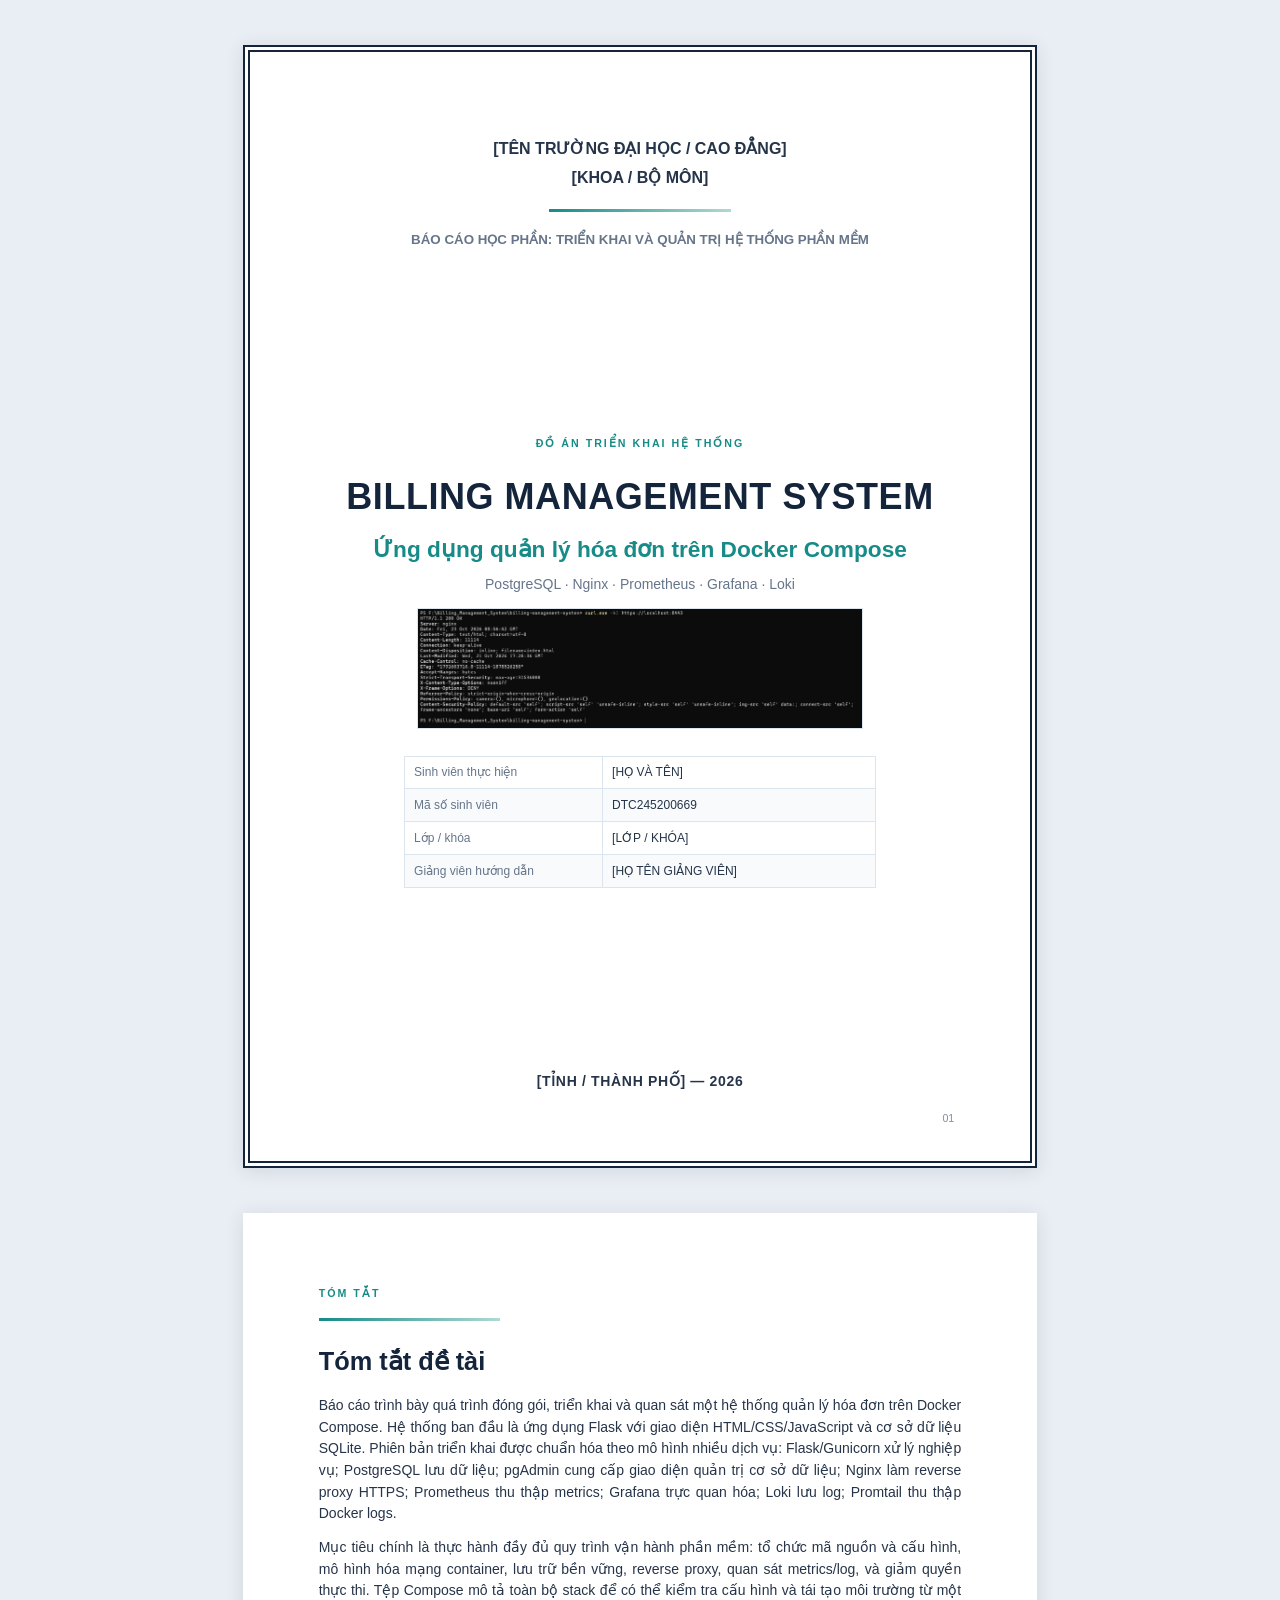
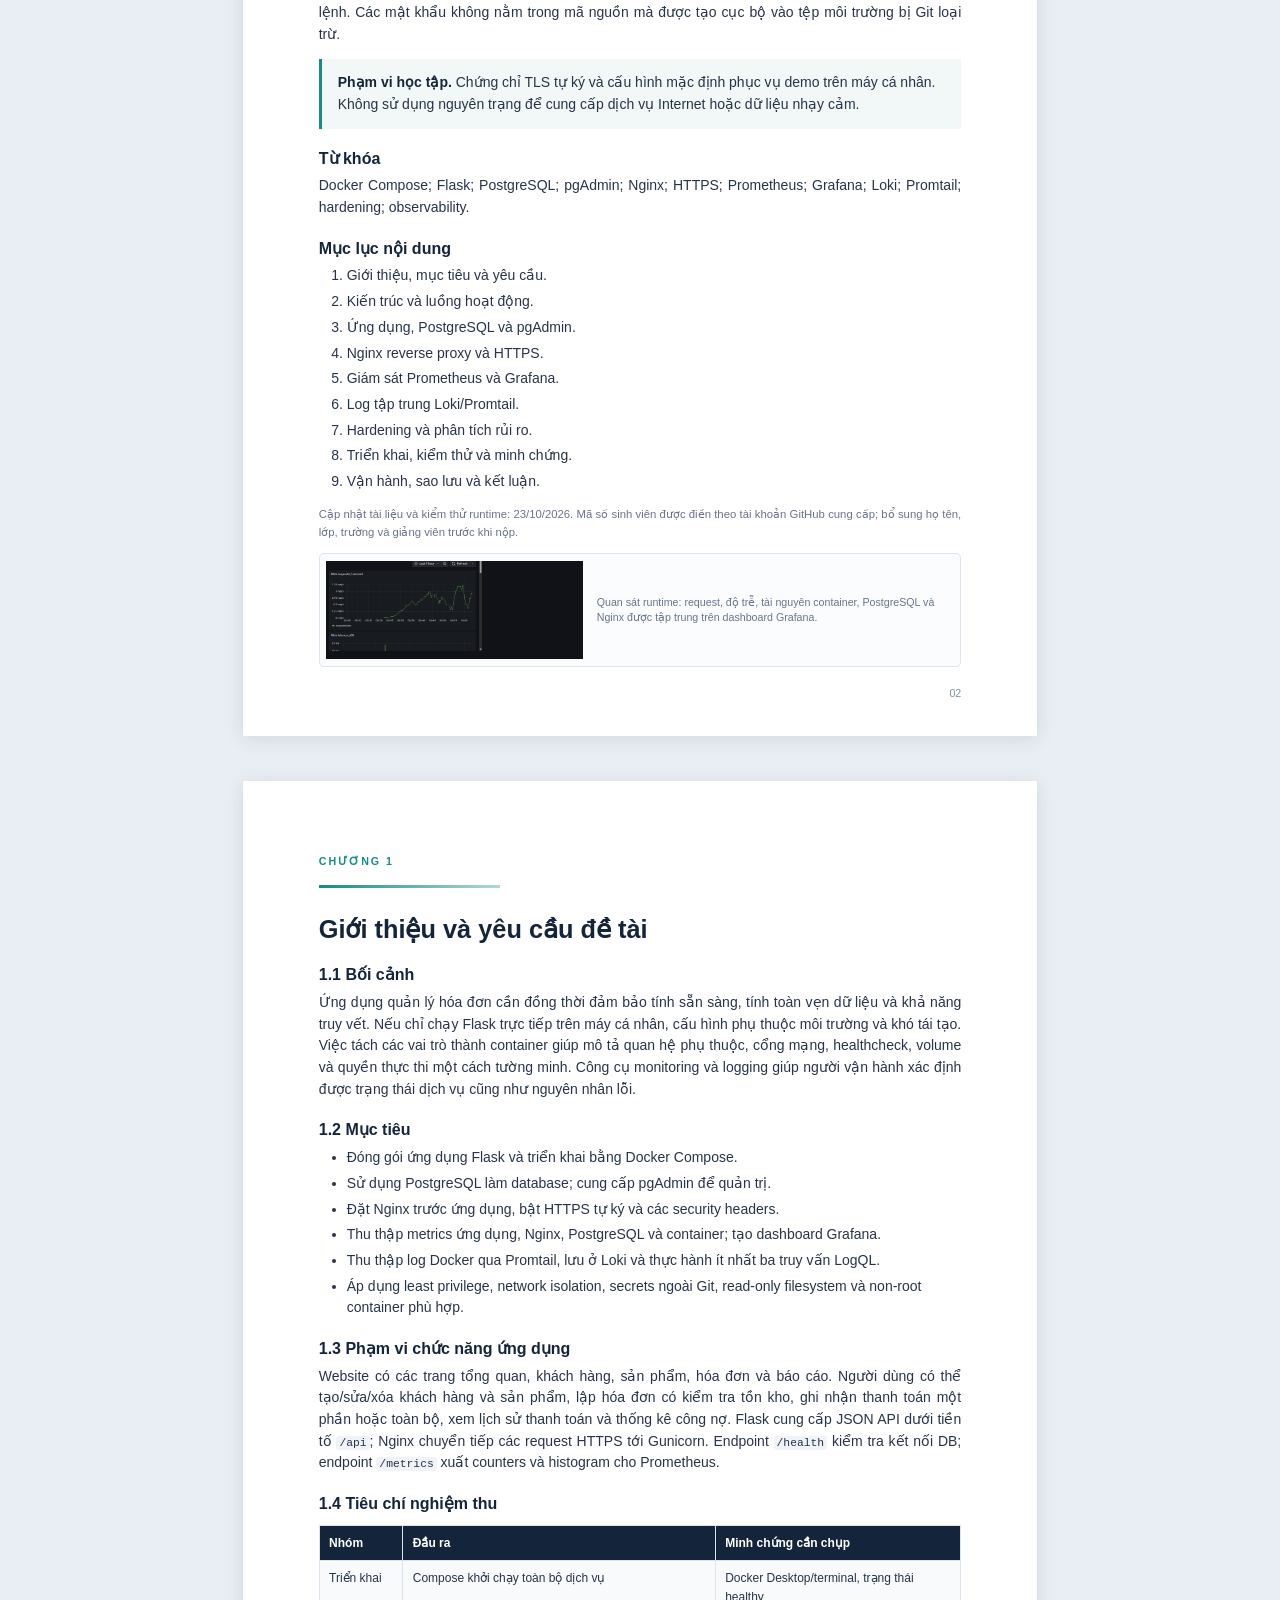
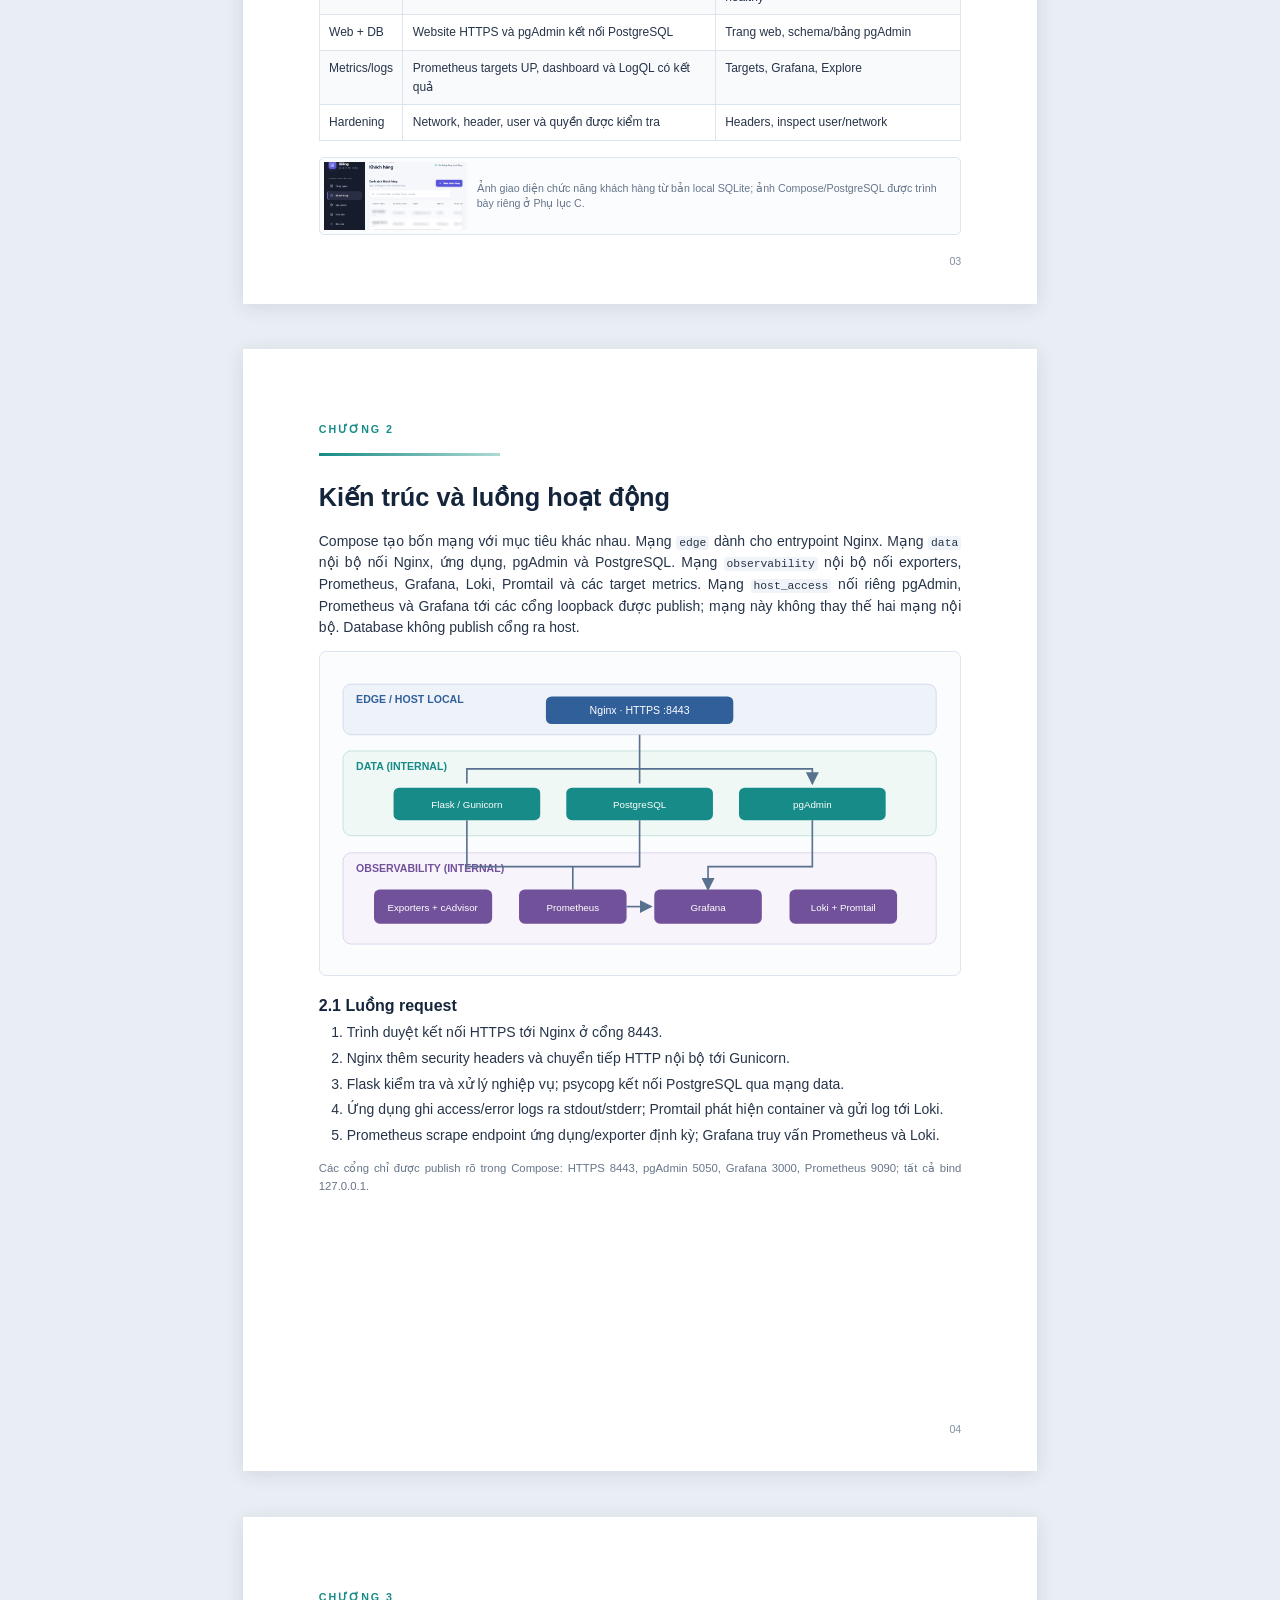
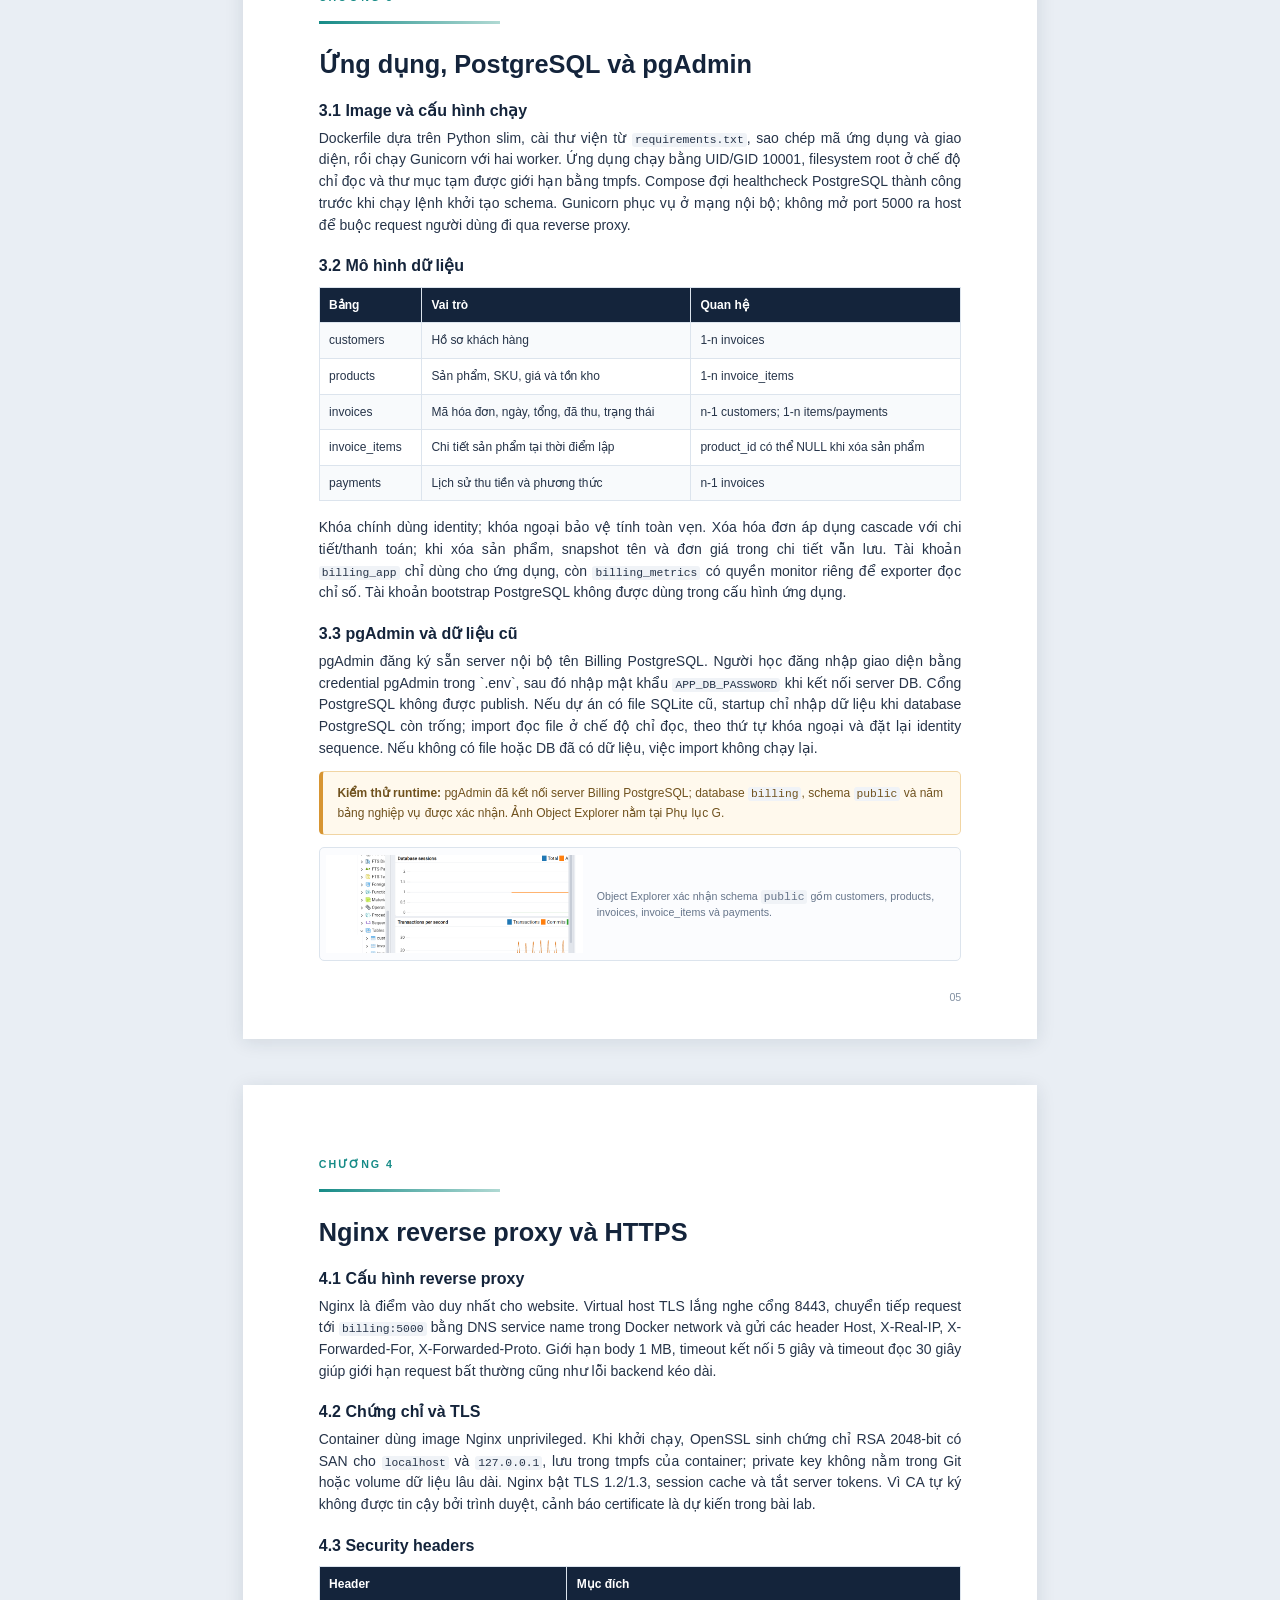
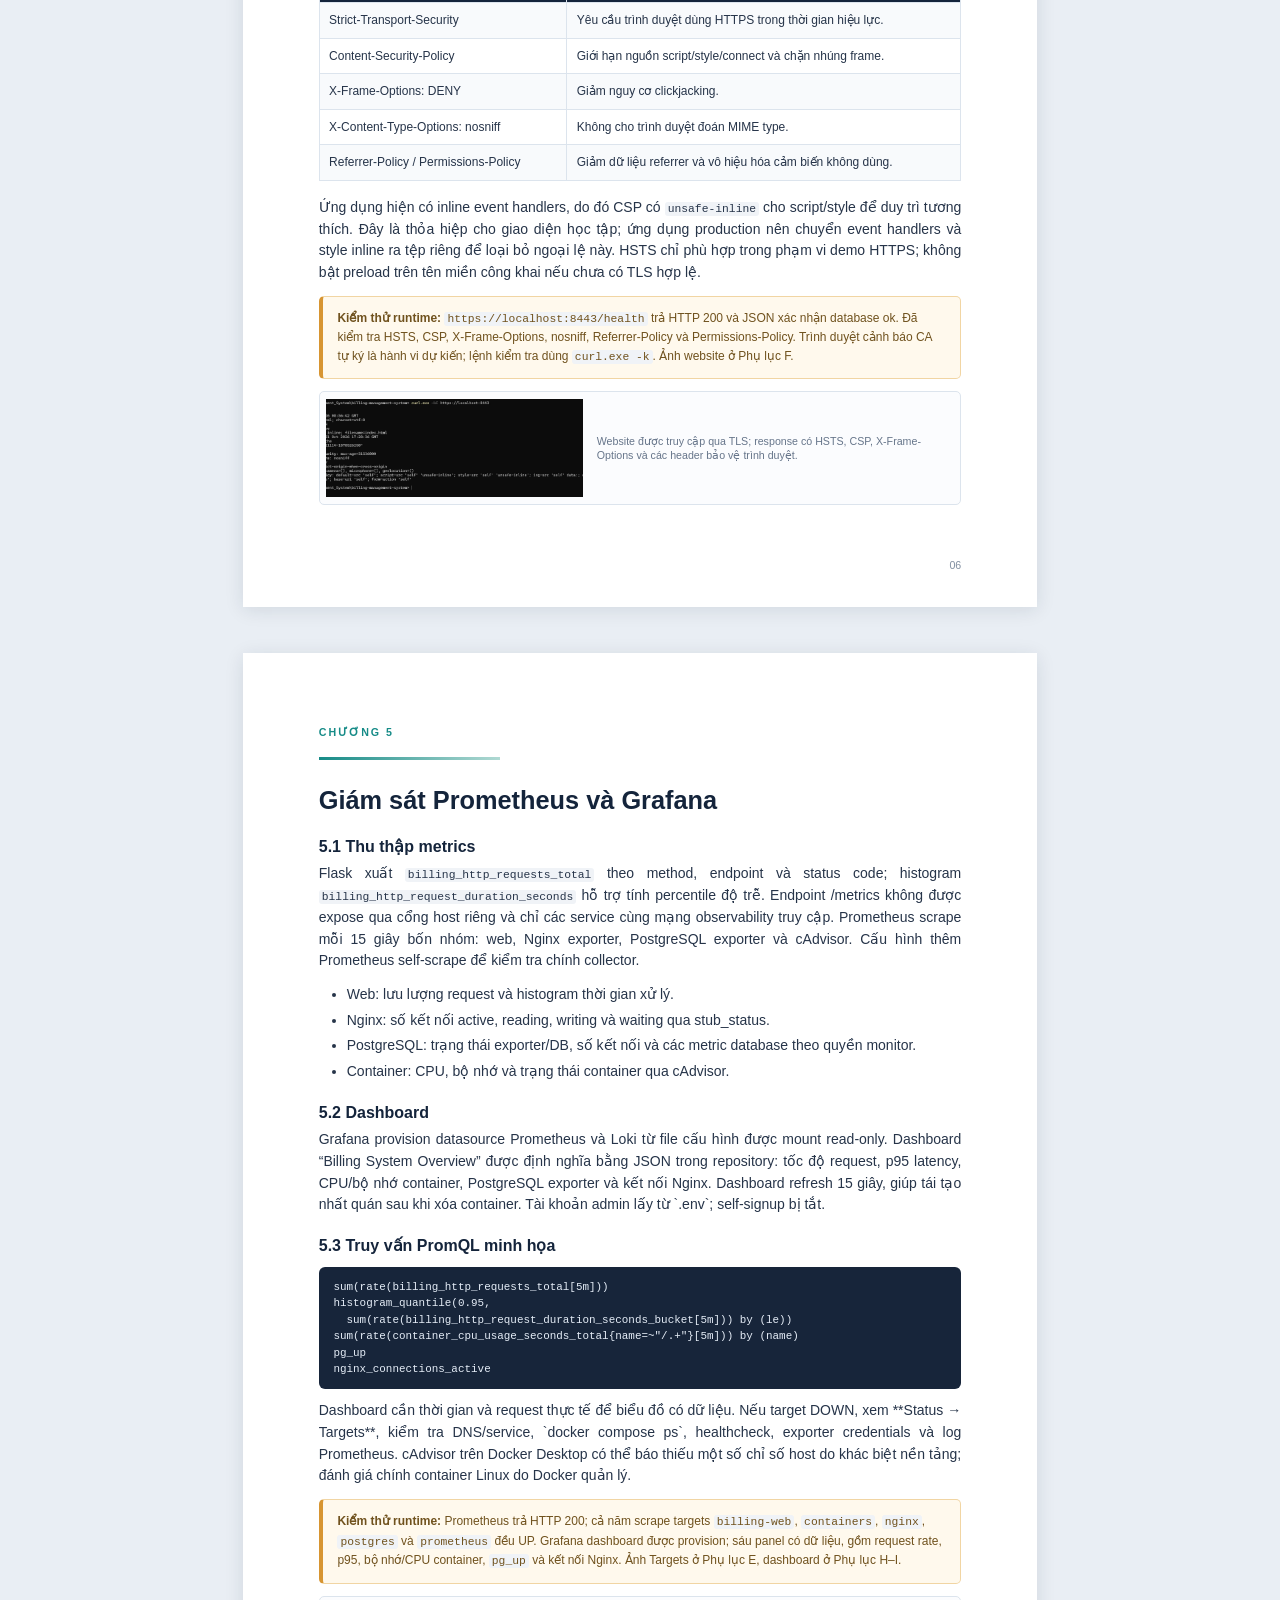
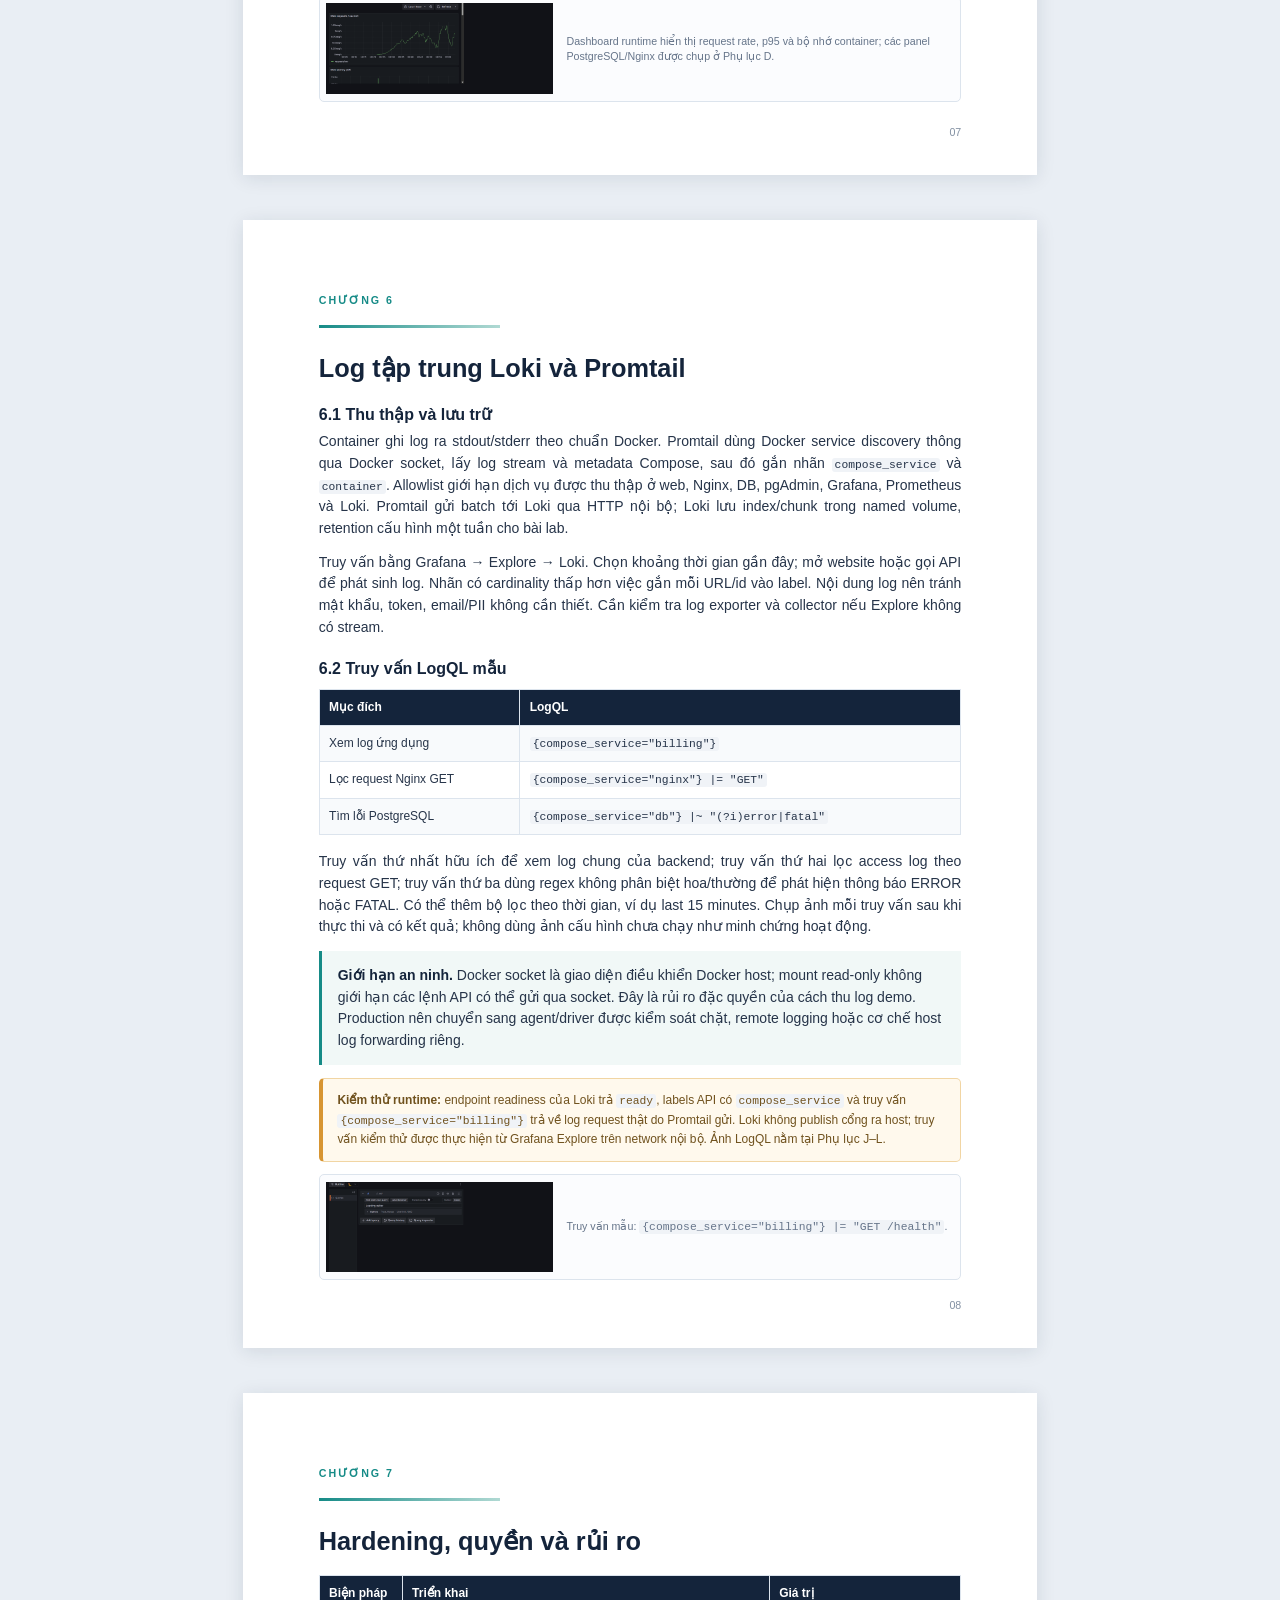
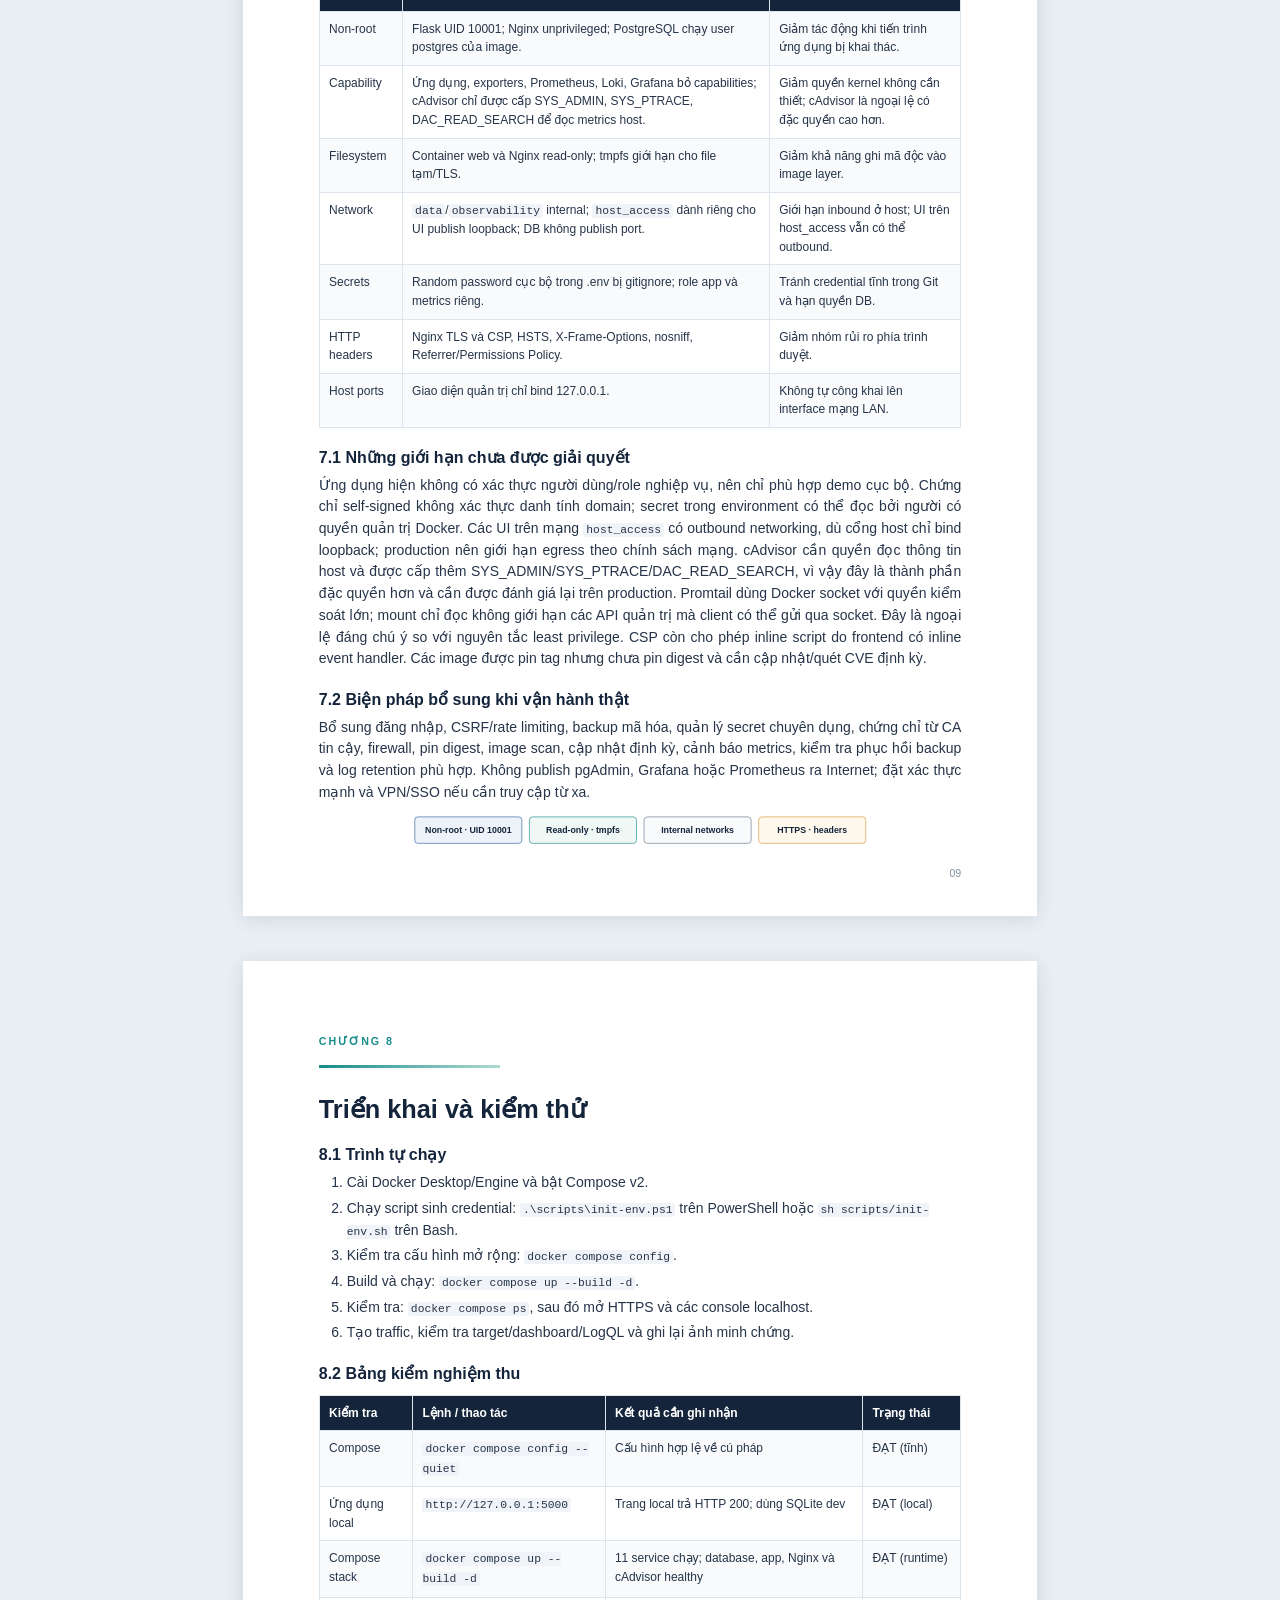
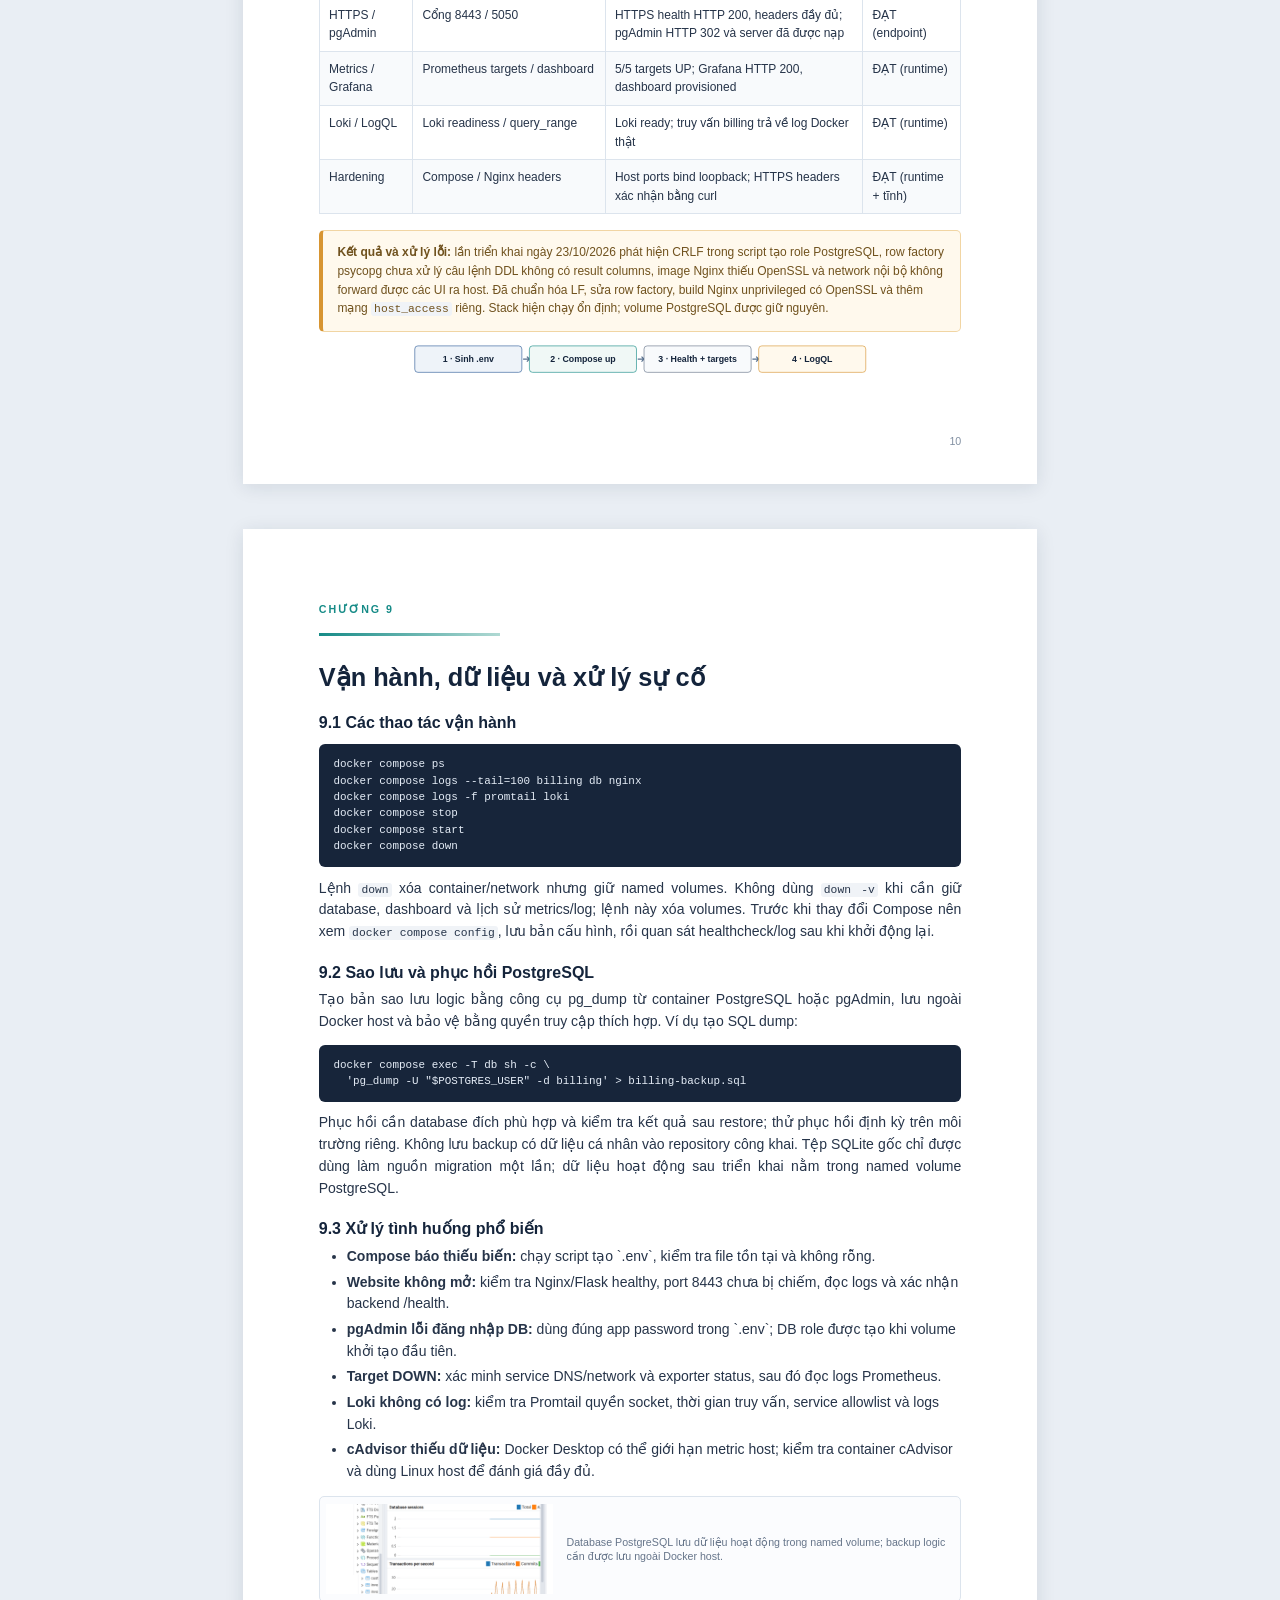
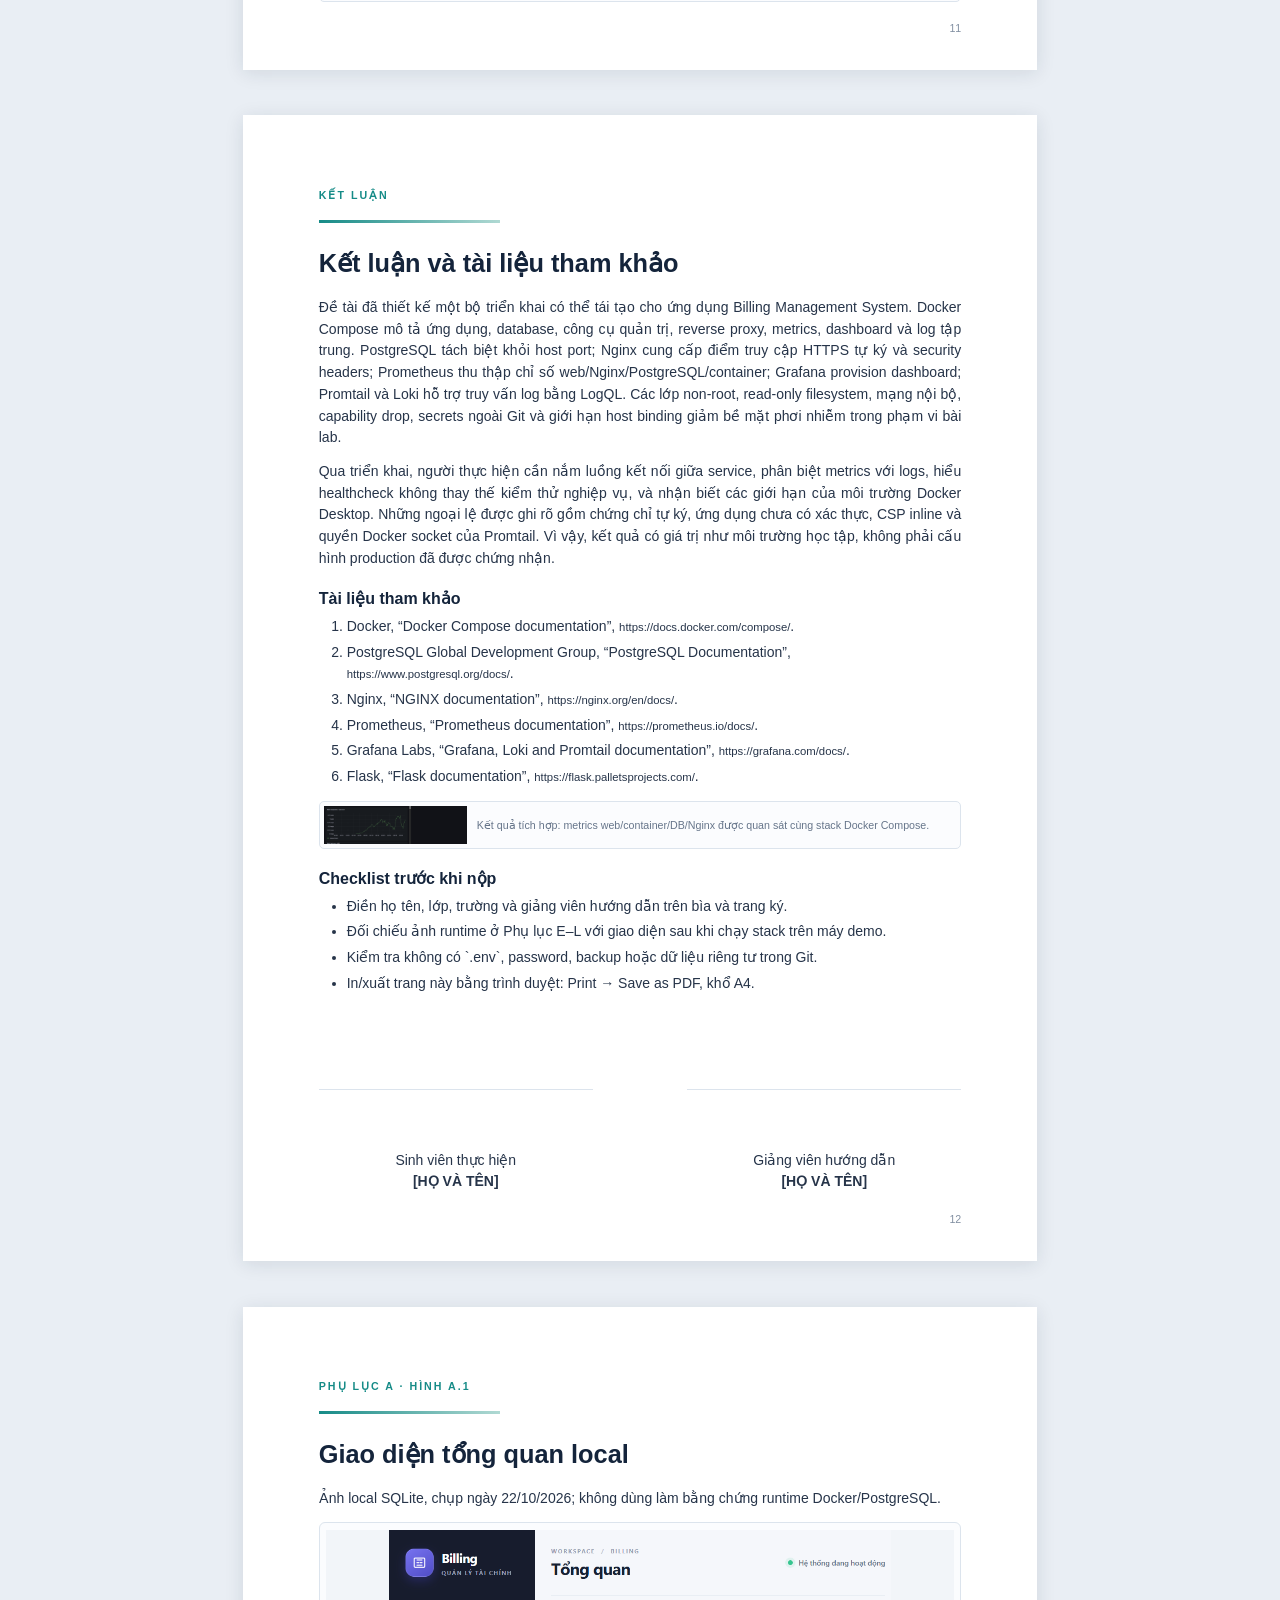
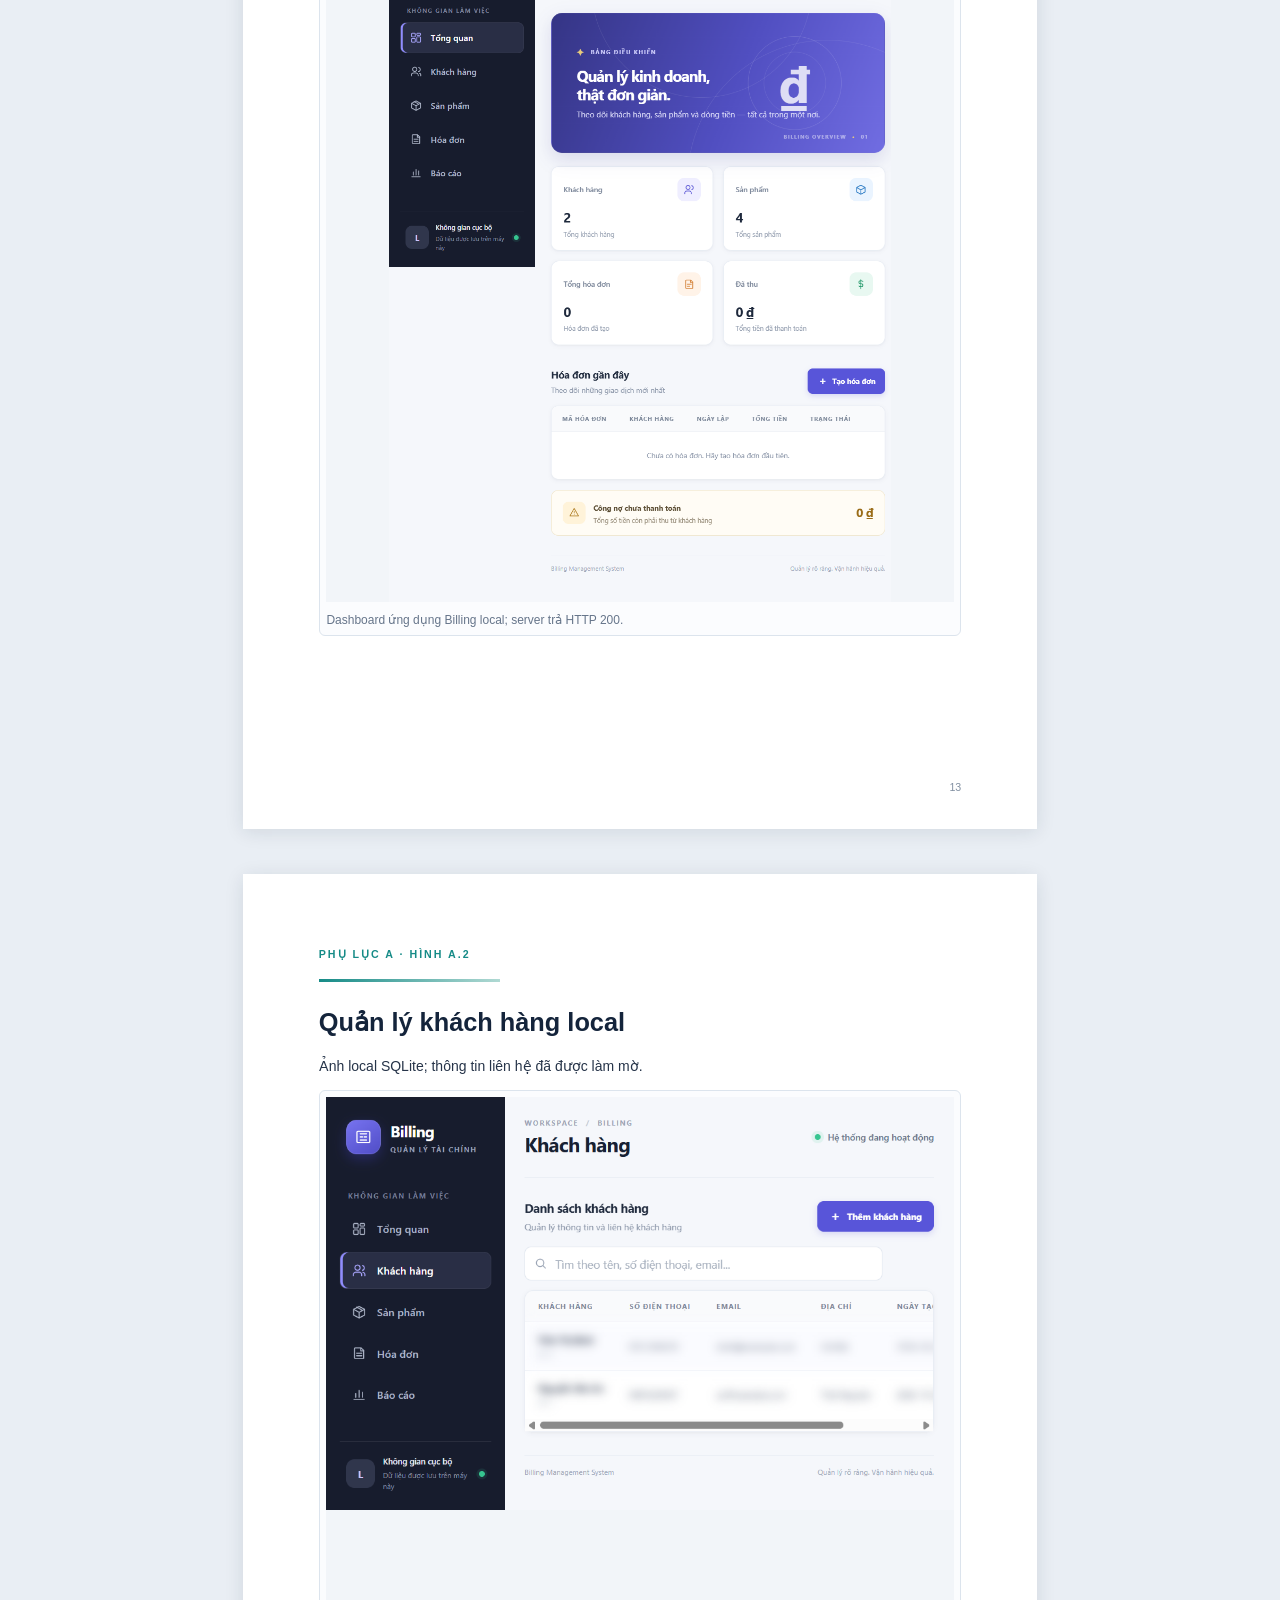
<file: BAO-CAO.html>
<!doctype html>
<html lang="vi">
<head>
  <meta charset="utf-8">
  <meta name="viewport" content="width=device-width, initial-scale=1">
  <title>Báo cáo triển khai Billing Management System</title>
  <style>
    :root{--navy:#14243b;--blue:#315f9a;--teal:#168b87;--ink:#263449;--muted:#66758a;--line:#dce4ed;--paper:#fff;--bg:#e9eef4}
    *{box-sizing:border-box}
    body{margin:0;background:var(--bg);color:var(--ink);font:10.5pt/1.55 "Segoe UI",Arial,sans-serif}
    .sheet{position:relative;width:210mm;min-height:297mm;margin:12mm auto;padding:19mm 20mm 18mm;background:var(--paper);box-shadow:0 3px 18px #15263b1c;break-after:page;page-break-after:always}
    .sheet:last-child{break-after:auto;page-break-after:auto}
    h1,h2,h3{color:var(--navy);line-height:1.25}
    h1{font-size:25pt;margin:0 0 12pt}
    h2{font-size:19pt;margin:0 0 13pt}
    h3{font-size:12pt;margin:15pt 0 5pt}
    p{margin:0 0 9pt;text-align:justify}
    ul,ol{margin:5pt 0 10pt;padding-left:21pt}
    li{margin:3pt 0}
    .eyebrow{color:var(--teal);font-size:8pt;font-weight:700;letter-spacing:1.5pt;text-transform:uppercase}
    .rule{width:48mm;height:3px;margin:12pt 0 19pt;background:linear-gradient(90deg,var(--teal),#b0d9d3)}
    .muted{color:var(--muted)}
    .small{font-size:8.5pt}
    .cover{display:flex;flex-direction:column;justify-content:space-between;text-align:center;border:7px double var(--navy)}
    .cover-top{margin-top:3mm;font-size:12pt;font-weight:700;line-height:1.8;text-transform:uppercase}
    .cover-title{margin:auto 0}
    .cover-title .eyebrow{margin-bottom:17pt}
    .cover-title h1{font-size:27pt;letter-spacing:.4pt;text-transform:uppercase}
    .cover-title h2{margin:8pt auto;color:var(--teal);font-size:17pt;font-weight:600}
    .cover-table{width:100%;max-width:125mm;margin:20pt auto 0;text-align:left;border-collapse:collapse}
    .cover-table td{padding:5pt 7pt;border-bottom:1px solid var(--line)}
    .cover-table td:first-child{width:42%;color:var(--muted)}
    .cover-footer{font-weight:650;letter-spacing:.5pt}
    .callout{margin:10pt 0;padding:10pt 12pt;border-left:3px solid var(--teal);background:#f1f8f7}
    .callout strong{color:var(--navy)}
    .grid{display:grid;grid-template-columns:1fr 1fr;gap:9pt}
    .card{padding:10pt 11pt;border:1px solid var(--line);border-radius:7px;background:#fbfcfe}
    .card h3{margin:0 0 5pt}
    .card p{margin:0;text-align:left;font-size:9.5pt}
    table{width:100%;border-collapse:collapse;margin:8pt 0 12pt;font-size:9pt}
    th{background:var(--navy);color:#fff;text-align:left;font-weight:650}
    th,td{padding:6pt 7pt;border:1px solid var(--line);vertical-align:top}
    tr:nth-child(even) td{background:#f8fafc}
    code,pre{font-family:Consolas,"Courier New",monospace}
    code{padding:1px 3px;border-radius:3px;background:#f0f3f7;font-size:8.5pt}
    pre{overflow-wrap:anywhere;white-space:pre-wrap;padding:9pt 11pt;border-radius:6px;background:#17253a;color:#e5edf7;font-size:8.2pt;line-height:1.5}
    .diagram{padding:8pt;border:1px solid var(--line);border-radius:7px;background:#fbfcfe}
    .diagram svg{display:block;width:100%;height:auto}
    .placeholder{display:grid;min-height:48mm;place-items:center;margin:7pt 0;padding:12pt;border:1.5px dashed #91a2b8;border-radius:7px;background:#f8fafc;color:#6e7d91;text-align:center}
    .placeholder strong{display:block;margin-bottom:4pt;color:var(--navy)}
    .runtime-note{margin:9pt 0;padding:9pt 11pt;border:1px solid #f1d5a3;border-left:4px solid #d79532;border-radius:5px;background:#fff9ed;color:#70521e;font-size:9pt}
    .evidence-grid{display:grid;grid-template-columns:1fr 1fr;gap:10pt}
    .evidence-figure{min-width:0;margin:0;padding:6pt;border:1px solid var(--line);border-radius:6px;background:#fbfcfe}
    .evidence-figure img{display:block;width:100%;height:62mm;object-fit:contain;background:#f2f5f9}
    .evidence-figure figcaption{margin-top:5pt;color:var(--muted);font-size:8pt;line-height:1.35}
    .evidence-large{display:block;margin:7pt 0 0;padding:5pt;border:1px solid var(--line);border-radius:6px;background:#fbfcfe}
    .evidence-large img{display:block;width:100%;height:178mm;object-fit:contain;object-position:center top;background:#f2f5f9}
    .evidence-large figcaption{margin-top:7pt;color:var(--muted);font-size:9pt;line-height:1.4}
    .evidence-output{margin:6pt 0 0;padding:7pt 9pt;border-radius:4px;background:#17253a;color:#e5edf7;font:8.5pt/1.45 Consolas,"Courier New",monospace;overflow-wrap:anywhere}
    .page-illustration{display:grid;grid-template-columns:68mm 1fr;align-items:center;gap:10pt;margin:7pt 0 0;padding:5pt;border:1px solid var(--line);border-radius:5px;background:#fbfcfe}
    .page-illustration img{display:block;width:100%;height:26mm;object-fit:cover;object-position:center 24%;background:#f2f5f9}
    .page-illustration figcaption{color:var(--muted);font-size:8pt;line-height:1.35}
    .page-illustration.compact{grid-template-columns:38mm 1fr;gap:7pt;margin-top:5pt;padding:3pt}
    .page-illustration.compact img{height:18mm}
    .page-illustration.small img{height:10mm}
    .page-illustration.short{grid-template-columns:60mm 1fr}
    .page-illustration.short img{height:24mm}
    .page-illustration.micro{display:block;margin:6pt 0 0;padding:0;border:0;background:none}
    .page-illustration.micro svg{display:block;width:100%;height:8mm}
    .cover-visual{width:118mm;margin:8pt auto 0}
    .cover-visual img{display:block;width:100%;height:32mm;object-fit:cover;object-position:center 20%;border:1px solid var(--line);background:#f2f5f9}
    .runtime-shot img{height:200mm}
    .query-evidence-list{display:grid;grid-template-columns:1fr;gap:8pt;margin-top:8pt}
    .query-evidence-list img{height:72mm}
    .two-shot{display:grid;grid-template-columns:1fr 1fr;gap:9pt}
    .two-shot .placeholder{min-height:42mm}
    .page-no{position:absolute;right:20mm;bottom:9mm;color:#8290a2;font-size:8pt}
    .footnote{position:absolute;left:20mm;bottom:9mm;color:#8290a2;font-size:8pt}
    .signatures{display:grid;grid-template-columns:1fr 1fr;gap:25mm;margin-top:25mm;text-align:center}
    .signatures div{padding-top:45pt;border-top:1px solid var(--line)}
    @page{size:A4;margin:0}
    @media print{
      body{background:#fff}
      .sheet{width:210mm;height:297mm;min-height:297mm;margin:0;padding:19mm 20mm 18mm;box-shadow:none;overflow:hidden}
    }
    @media screen and (max-width:850px){
      .sheet{width:100%;min-height:0;margin:10px auto;padding:28px 24px 48px}
      .grid,.two-shot{grid-template-columns:1fr}
      .page-no,.footnote{bottom:14px}
    }
  </style>
</head>
<body>
  <section class="sheet cover">
    <div class="cover-top">
      <div>[TÊN TRƯỜNG ĐẠI HỌC / CAO ĐẲNG]</div>
      <div>[KHOA / BỘ MÔN]</div>
      <div class="rule" style="margin:12pt auto"></div>
      <div style="font-size:10pt;color:#66758a">BÁO CÁO HỌC PHẦN: TRIỂN KHAI VÀ QUẢN TRỊ HỆ THỐNG PHẦN MỀM</div>
    </div>
    <div class="cover-title">
      <div class="eyebrow">ĐỒ ÁN TRIỂN KHAI HỆ THỐNG</div>
      <h1>Billing Management System</h1>
      <h2>Ứng dụng quản lý hóa đơn trên Docker Compose</h2>
      <p class="muted" style="text-align:center">PostgreSQL · Nginx · Prometheus · Grafana · Loki</p>
      <figure class="cover-visual">
        <img src="./evidence/06-website-https.png" alt="Giao diện Billing chạy qua Nginx HTTPS">
      </figure>
      <table class="cover-table">
        <tr><td>Sinh viên thực hiện</td><td>[HỌ VÀ TÊN]</td></tr>
        <tr><td>Mã số sinh viên</td><td>DTC245200669</td></tr>
        <tr><td>Lớp / khóa</td><td>[LỚP / KHÓA]</td></tr>
        <tr><td>Giảng viên hướng dẫn</td><td>[HỌ TÊN GIẢNG VIÊN]</td></tr>
      </table>
    </div>
    <div class="cover-footer">[TỈNH / THÀNH PHỐ] — 2026</div>
    <span class="page-no">01</span>
  </section>

  <section class="sheet">
    <div class="eyebrow">Tóm tắt</div><div class="rule"></div>
    <h2>Tóm tắt đề tài</h2>
    <p>Báo cáo trình bày quá trình đóng gói, triển khai và quan sát một hệ thống quản lý hóa đơn trên Docker Compose. Hệ thống ban đầu là ứng dụng Flask với giao diện HTML/CSS/JavaScript và cơ sở dữ liệu SQLite. Phiên bản triển khai được chuẩn hóa theo mô hình nhiều dịch vụ: Flask/Gunicorn xử lý nghiệp vụ; PostgreSQL lưu dữ liệu; pgAdmin cung cấp giao diện quản trị cơ sở dữ liệu; Nginx làm reverse proxy HTTPS; Prometheus thu thập metrics; Grafana trực quan hóa; Loki lưu log; Promtail thu thập Docker logs.</p>
    <p>Mục tiêu chính là thực hành đầy đủ quy trình vận hành phần mềm: tổ chức mã nguồn và cấu hình, mô hình hóa mạng container, lưu trữ bền vững, reverse proxy, quan sát metrics/log, và giảm quyền thực thi. Tệp Compose mô tả toàn bộ stack để có thể kiểm tra cấu hình và tái tạo môi trường từ một lệnh. Các mật khẩu không nằm trong mã nguồn mà được tạo cục bộ vào tệp môi trường bị Git loại trừ.</p>
    <div class="callout"><strong>Phạm vi học tập.</strong> Chứng chỉ TLS tự ký và cấu hình mặc định phục vụ demo trên máy cá nhân. Không sử dụng nguyên trạng để cung cấp dịch vụ Internet hoặc dữ liệu nhạy cảm.</div>
    <h3>Từ khóa</h3>
    <p>Docker Compose; Flask; PostgreSQL; pgAdmin; Nginx; HTTPS; Prometheus; Grafana; Loki; Promtail; hardening; observability.</p>
    <h3>Mục lục nội dung</h3>
    <ol>
      <li>Giới thiệu, mục tiêu và yêu cầu.</li><li>Kiến trúc và luồng hoạt động.</li>
      <li>Ứng dụng, PostgreSQL và pgAdmin.</li><li>Nginx reverse proxy và HTTPS.</li>
      <li>Giám sát Prometheus và Grafana.</li><li>Log tập trung Loki/Promtail.</li>
      <li>Hardening và phân tích rủi ro.</li><li>Triển khai, kiểm thử và minh chứng.</li>
      <li>Vận hành, sao lưu và kết luận.</li>
    </ol>
    <p class="small muted">Cập nhật tài liệu và kiểm thử runtime: 23/10/2026. Mã số sinh viên được điền theo tài khoản GitHub cung cấp; bổ sung họ tên, lớp, trường và giảng viên trước khi nộp.</p>
    <figure class="page-illustration">
      <img src="./evidence/07-grafana-dashboard.png" alt="Dashboard Grafana tổng hợp metrics web và container">
      <figcaption>Quan sát runtime: request, độ trễ, tài nguyên container, PostgreSQL và Nginx được tập trung trên dashboard Grafana.</figcaption>
    </figure>
    <span class="page-no">02</span>
  </section>

  <section class="sheet">
    <div class="eyebrow">Chương 1</div><div class="rule"></div>
    <h2>Giới thiệu và yêu cầu đề tài</h2>
    <h3>1.1 Bối cảnh</h3>
    <p>Ứng dụng quản lý hóa đơn cần đồng thời đảm bảo tính sẵn sàng, tính toàn vẹn dữ liệu và khả năng truy vết. Nếu chỉ chạy Flask trực tiếp trên máy cá nhân, cấu hình phụ thuộc môi trường và khó tái tạo. Việc tách các vai trò thành container giúp mô tả quan hệ phụ thuộc, cổng mạng, healthcheck, volume và quyền thực thi một cách tường minh. Công cụ monitoring và logging giúp người vận hành xác định được trạng thái dịch vụ cũng như nguyên nhân lỗi.</p>
    <h3>1.2 Mục tiêu</h3>
    <ul>
      <li>Đóng gói ứng dụng Flask và triển khai bằng Docker Compose.</li>
      <li>Sử dụng PostgreSQL làm database; cung cấp pgAdmin để quản trị.</li>
      <li>Đặt Nginx trước ứng dụng, bật HTTPS tự ký và các security headers.</li>
      <li>Thu thập metrics ứng dụng, Nginx, PostgreSQL và container; tạo dashboard Grafana.</li>
      <li>Thu thập log Docker qua Promtail, lưu ở Loki và thực hành ít nhất ba truy vấn LogQL.</li>
      <li>Áp dụng least privilege, network isolation, secrets ngoài Git, read-only filesystem và non-root container phù hợp.</li>
    </ul>
    <h3>1.3 Phạm vi chức năng ứng dụng</h3>
    <p>Website có các trang tổng quan, khách hàng, sản phẩm, hóa đơn và báo cáo. Người dùng có thể tạo/sửa/xóa khách hàng và sản phẩm, lập hóa đơn có kiểm tra tồn kho, ghi nhận thanh toán một phần hoặc toàn bộ, xem lịch sử thanh toán và thống kê công nợ. Flask cung cấp JSON API dưới tiền tố <code>/api</code>; Nginx chuyển tiếp các request HTTPS tới Gunicorn. Endpoint <code>/health</code> kiểm tra kết nối DB; endpoint <code>/metrics</code> xuất counters và histogram cho Prometheus.</p>
    <h3>1.4 Tiêu chí nghiệm thu</h3>
    <table><tr><th>Nhóm</th><th>Đầu ra</th><th>Minh chứng cần chụp</th></tr>
      <tr><td>Triển khai</td><td>Compose khởi chạy toàn bộ dịch vụ</td><td>Docker Desktop/terminal, trạng thái healthy</td></tr>
      <tr><td>Web + DB</td><td>Website HTTPS và pgAdmin kết nối PostgreSQL</td><td>Trang web, schema/bảng pgAdmin</td></tr>
      <tr><td>Metrics/logs</td><td>Prometheus targets UP, dashboard và LogQL có kết quả</td><td>Targets, Grafana, Explore</td></tr>
      <tr><td>Hardening</td><td>Network, header, user và quyền được kiểm tra</td><td>Headers, inspect user/network</td></tr>
    </table>
    <figure class="page-illustration compact">
      <img src="./evidence/02-customers-local.png" alt="Giao diện quản lý khách hàng trong ứng dụng Billing">
      <figcaption>Ảnh giao diện chức năng khách hàng từ bản local SQLite; ảnh Compose/PostgreSQL được trình bày riêng ở Phụ lục C.</figcaption>
    </figure>
    <span class="page-no">03</span>
  </section>

  <section class="sheet">
    <div class="eyebrow">Chương 2</div><div class="rule"></div>
    <h2>Kiến trúc và luồng hoạt động</h2>
    <p>Compose tạo bốn mạng với mục tiêu khác nhau. Mạng <code>edge</code> dành cho entrypoint Nginx. Mạng <code>data</code> nội bộ nối Nginx, ứng dụng, pgAdmin và PostgreSQL. Mạng <code>observability</code> nội bộ nối exporters, Prometheus, Grafana, Loki, Promtail và các target metrics. Mạng <code>host_access</code> nối riêng pgAdmin, Prometheus và Grafana tới các cổng loopback được publish; mạng này không thay thế hai mạng nội bộ. Database không publish cổng ra host.</p>
    <div class="diagram">
      <svg viewBox="0 0 760 370" role="img" aria-label="Sơ đồ kiến trúc các container Billing">
        <defs><marker id="arrow" markerWidth="8" markerHeight="8" refX="7" refY="4" orient="auto"><path d="M0 0 8 4 0 8Z" fill="#58718f"/></marker></defs>
        <rect x="16" y="26" width="728" height="62" rx="10" fill="#eef3f9" stroke="#cbd7e5"/><text x="32" y="49" font-size="13" font-weight="700" fill="#315f9a">EDGE / HOST LOCAL</text>
        <rect x="265" y="41" width="230" height="34" rx="7" fill="#315f9a"/><text x="380" y="63" text-anchor="middle" font-size="13" fill="white">Nginx · HTTPS :8443</text>
        <rect x="16" y="108" width="728" height="104" rx="10" fill="#f0f8f6" stroke="#b9ded7"/><text x="32" y="131" font-size="13" font-weight="700" fill="#168b87">DATA (INTERNAL)</text>
        <rect x="78" y="153" width="180" height="40" rx="7" fill="#168b87"/><text x="168" y="178" text-anchor="middle" font-size="12" fill="white">Flask / Gunicorn</text>
        <rect x="290" y="153" width="180" height="40" rx="7" fill="#168b87"/><text x="380" y="178" text-anchor="middle" font-size="12" fill="white">PostgreSQL</text>
        <rect x="502" y="153" width="180" height="40" rx="7" fill="#168b87"/><text x="592" y="178" text-anchor="middle" font-size="12" fill="white">pgAdmin</text>
        <rect x="16" y="233" width="728" height="112" rx="10" fill="#f7f4fb" stroke="#d9cde8"/><text x="32" y="256" font-size="13" font-weight="700" fill="#72519b">OBSERVABILITY (INTERNAL)</text>
        <rect x="54" y="278" width="145" height="42" rx="7" fill="#72519b"/><text x="126" y="304" text-anchor="middle" font-size="12" fill="white">Exporters + cAdvisor</text>
        <rect x="232" y="278" width="132" height="42" rx="7" fill="#72519b"/><text x="298" y="304" text-anchor="middle" font-size="12" fill="white">Prometheus</text>
        <rect x="398" y="278" width="132" height="42" rx="7" fill="#72519b"/><text x="464" y="304" text-anchor="middle" font-size="12" fill="white">Grafana</text>
        <rect x="564" y="278" width="132" height="42" rx="7" fill="#72519b"/><text x="630" y="304" text-anchor="middle" font-size="12" fill="white">Loki + Promtail</text>
        <path d="M380 88v42H168v18M380 130v18M380 130h212v18" fill="none" stroke="#58718f" stroke-width="2" marker-end="url(#arrow)"/>
        <path d="M168 193v57h130v28M380 193v57h-82M592 193v57h-128v28" fill="none" stroke="#58718f" stroke-width="2" marker-end="url(#arrow)"/>
        <path d="M364 299h30" fill="none" stroke="#58718f" stroke-width="2" marker-end="url(#arrow)"/>
      </svg>
    </div>
    <h3>2.1 Luồng request</h3>
    <ol>
      <li>Trình duyệt kết nối HTTPS tới Nginx ở cổng 8443.</li>
      <li>Nginx thêm security headers và chuyển tiếp HTTP nội bộ tới Gunicorn.</li>
      <li>Flask kiểm tra và xử lý nghiệp vụ; psycopg kết nối PostgreSQL qua mạng data.</li>
      <li>Ứng dụng ghi access/error logs ra stdout/stderr; Promtail phát hiện container và gửi log tới Loki.</li>
      <li>Prometheus scrape endpoint ứng dụng/exporter định kỳ; Grafana truy vấn Prometheus và Loki.</li>
    </ol>
    <p class="small muted">Các cổng chỉ được publish rõ trong Compose: HTTPS 8443, pgAdmin 5050, Grafana 3000, Prometheus 9090; tất cả bind 127.0.0.1.</p>
    <span class="page-no">04</span>
  </section>

  <section class="sheet">
    <div class="eyebrow">Chương 3</div><div class="rule"></div>
    <h2>Ứng dụng, PostgreSQL và pgAdmin</h2>
    <h3>3.1 Image và cấu hình chạy</h3>
    <p>Dockerfile dựa trên Python slim, cài thư viện từ <code>requirements.txt</code>, sao chép mã ứng dụng và giao diện, rồi chạy Gunicorn với hai worker. Ứng dụng chạy bằng UID/GID 10001, filesystem root ở chế độ chỉ đọc và thư mục tạm được giới hạn bằng tmpfs. Compose đợi healthcheck PostgreSQL thành công trước khi chạy lệnh khởi tạo schema. Gunicorn phục vụ ở mạng nội bộ; không mở port 5000 ra host để buộc request người dùng đi qua reverse proxy.</p>
    <h3>3.2 Mô hình dữ liệu</h3>
    <table><tr><th>Bảng</th><th>Vai trò</th><th>Quan hệ</th></tr>
      <tr><td>customers</td><td>Hồ sơ khách hàng</td><td>1-n invoices</td></tr>
      <tr><td>products</td><td>Sản phẩm, SKU, giá và tồn kho</td><td>1-n invoice_items</td></tr>
      <tr><td>invoices</td><td>Mã hóa đơn, ngày, tổng, đã thu, trạng thái</td><td>n-1 customers; 1-n items/payments</td></tr>
      <tr><td>invoice_items</td><td>Chi tiết sản phẩm tại thời điểm lập</td><td>product_id có thể NULL khi xóa sản phẩm</td></tr>
      <tr><td>payments</td><td>Lịch sử thu tiền và phương thức</td><td>n-1 invoices</td></tr>
    </table>
    <p>Khóa chính dùng identity; khóa ngoại bảo vệ tính toàn vẹn. Xóa hóa đơn áp dụng cascade với chi tiết/thanh toán; khi xóa sản phẩm, snapshot tên và đơn giá trong chi tiết vẫn lưu. Tài khoản <code>billing_app</code> chỉ dùng cho ứng dụng, còn <code>billing_metrics</code> có quyền monitor riêng để exporter đọc chỉ số. Tài khoản bootstrap PostgreSQL không được dùng trong cấu hình ứng dụng.</p>
    <h3>3.3 pgAdmin và dữ liệu cũ</h3>
    <p>pgAdmin đăng ký sẵn server nội bộ tên Billing PostgreSQL. Người học đăng nhập giao diện bằng credential pgAdmin trong `.env`, sau đó nhập mật khẩu <code>APP_DB_PASSWORD</code> khi kết nối server DB. Cổng PostgreSQL không được publish. Nếu dự án có file SQLite cũ, startup chỉ nhập dữ liệu khi database PostgreSQL còn trống; import đọc file ở chế độ chỉ đọc, theo thứ tự khóa ngoại và đặt lại identity sequence. Nếu không có file hoặc DB đã có dữ liệu, việc import không chạy lại.</p>
    <div class="runtime-note"><strong>Kiểm thử runtime:</strong> pgAdmin đã kết nối server Billing PostgreSQL; database <code>billing</code>, schema <code>public</code> và năm bảng nghiệp vụ được xác nhận. Ảnh Object Explorer nằm tại Phụ lục G.</div>
    <figure class="page-illustration">
      <img src="./evidence/08-pgadmin-schema.png" alt="pgAdmin hiển thị database billing và năm bảng ứng dụng">
      <figcaption>Object Explorer xác nhận schema <code>public</code> gồm customers, products, invoices, invoice_items và payments.</figcaption>
    </figure>
    <span class="page-no">05</span>
  </section>

  <section class="sheet">
    <div class="eyebrow">Chương 4</div><div class="rule"></div>
    <h2>Nginx reverse proxy và HTTPS</h2>
    <h3>4.1 Cấu hình reverse proxy</h3>
    <p>Nginx là điểm vào duy nhất cho website. Virtual host TLS lắng nghe cổng 8443, chuyển tiếp request tới <code>billing:5000</code> bằng DNS service name trong Docker network và gửi các header Host, X-Real-IP, X-Forwarded-For, X-Forwarded-Proto. Giới hạn body 1 MB, timeout kết nối 5 giây và timeout đọc 30 giây giúp giới hạn request bất thường cũng như lỗi backend kéo dài.</p>
    <h3>4.2 Chứng chỉ và TLS</h3>
    <p>Container dùng image Nginx unprivileged. Khi khởi chạy, OpenSSL sinh chứng chỉ RSA 2048-bit có SAN cho <code>localhost</code> và <code>127.0.0.1</code>, lưu trong tmpfs của container; private key không nằm trong Git hoặc volume dữ liệu lâu dài. Nginx bật TLS 1.2/1.3, session cache và tắt server tokens. Vì CA tự ký không được tin cậy bởi trình duyệt, cảnh báo certificate là dự kiến trong bài lab.</p>
    <h3>4.3 Security headers</h3>
    <table><tr><th>Header</th><th>Mục đích</th></tr>
      <tr><td>Strict-Transport-Security</td><td>Yêu cầu trình duyệt dùng HTTPS trong thời gian hiệu lực.</td></tr>
      <tr><td>Content-Security-Policy</td><td>Giới hạn nguồn script/style/connect và chặn nhúng frame.</td></tr>
      <tr><td>X-Frame-Options: DENY</td><td>Giảm nguy cơ clickjacking.</td></tr>
      <tr><td>X-Content-Type-Options: nosniff</td><td>Không cho trình duyệt đoán MIME type.</td></tr>
      <tr><td>Referrer-Policy / Permissions-Policy</td><td>Giảm dữ liệu referrer và vô hiệu hóa cảm biến không dùng.</td></tr>
    </table>
    <p>Ứng dụng hiện có inline event handlers, do đó CSP có <code>unsafe-inline</code> cho script/style để duy trì tương thích. Đây là thỏa hiệp cho giao diện học tập; ứng dụng production nên chuyển event handlers và style inline ra tệp riêng để loại bỏ ngoại lệ này. HSTS chỉ phù hợp trong phạm vi demo HTTPS; không bật preload trên tên miền công khai nếu chưa có TLS hợp lệ.</p>
    <div class="runtime-note"><strong>Kiểm thử runtime:</strong> <code>https://localhost:8443/health</code> trả HTTP 200 và JSON xác nhận database ok. Đã kiểm tra HSTS, CSP, X-Frame-Options, nosniff, Referrer-Policy và Permissions-Policy. Trình duyệt cảnh báo CA tự ký là hành vi dự kiến; lệnh kiểm tra dùng <code>curl.exe -k</code>. Ảnh website ở Phụ lục F.</div>
    <figure class="page-illustration">
      <img src="./evidence/06-website-https.png" alt="Website Billing được phục vụ qua HTTPS Nginx">
      <figcaption>Website được truy cập qua TLS; response có HSTS, CSP, X-Frame-Options và các header bảo vệ trình duyệt.</figcaption>
    </figure>
    <span class="page-no">06</span>
  </section>

  <section class="sheet">
    <div class="eyebrow">Chương 5</div><div class="rule"></div>
    <h2>Giám sát Prometheus và Grafana</h2>
    <h3>5.1 Thu thập metrics</h3>
    <p>Flask xuất <code>billing_http_requests_total</code> theo method, endpoint và status code; histogram <code>billing_http_request_duration_seconds</code> hỗ trợ tính percentile độ trễ. Endpoint /metrics không được expose qua cổng host riêng và chỉ các service cùng mạng observability truy cập. Prometheus scrape mỗi 15 giây bốn nhóm: web, Nginx exporter, PostgreSQL exporter và cAdvisor. Cấu hình thêm Prometheus self-scrape để kiểm tra chính collector.</p>
    <ul>
      <li>Web: lưu lượng request và histogram thời gian xử lý.</li>
      <li>Nginx: số kết nối active, reading, writing và waiting qua stub_status.</li>
      <li>PostgreSQL: trạng thái exporter/DB, số kết nối và các metric database theo quyền monitor.</li>
      <li>Container: CPU, bộ nhớ và trạng thái container qua cAdvisor.</li>
    </ul>
    <h3>5.2 Dashboard</h3>
    <p>Grafana provision datasource Prometheus và Loki từ file cấu hình được mount read-only. Dashboard “Billing System Overview” được định nghĩa bằng JSON trong repository: tốc độ request, p95 latency, CPU/bộ nhớ container, PostgreSQL exporter và kết nối Nginx. Dashboard refresh 15 giây, giúp tái tạo nhất quán sau khi xóa container. Tài khoản admin lấy từ `.env`; self-signup bị tắt.</p>
    <h3>5.3 Truy vấn PromQL minh họa</h3>
    <pre>sum(rate(billing_http_requests_total[5m]))
histogram_quantile(0.95,
  sum(rate(billing_http_request_duration_seconds_bucket[5m])) by (le))
sum(rate(container_cpu_usage_seconds_total{name=~"/.+"}[5m])) by (name)
pg_up
nginx_connections_active</pre>
    <p>Dashboard cần thời gian và request thực tế để biểu đồ có dữ liệu. Nếu target DOWN, xem **Status → Targets**, kiểm tra DNS/service, `docker compose ps`, healthcheck, exporter credentials và log Prometheus. cAdvisor trên Docker Desktop có thể báo thiếu một số chỉ số host do khác biệt nền tảng; đánh giá chính container Linux do Docker quản lý.</p>
    <div class="runtime-note"><strong>Kiểm thử runtime:</strong> Prometheus trả HTTP 200; cả năm scrape targets <code>billing-web</code>, <code>containers</code>, <code>nginx</code>, <code>postgres</code> và <code>prometheus</code> đều UP. Grafana dashboard được provision; sáu panel có dữ liệu, gồm request rate, p95, bộ nhớ/CPU container, <code>pg_up</code> và kết nối Nginx. Ảnh Targets ở Phụ lục E, dashboard ở Phụ lục H–I.</div>
    <figure class="page-illustration short">
      <img src="./evidence/07-grafana-dashboard.png" alt="Grafana dashboard với biểu đồ request, latency và tài nguyên container">
      <figcaption>Dashboard runtime hiển thị request rate, p95 và bộ nhớ container; các panel PostgreSQL/Nginx được chụp ở Phụ lục D.</figcaption>
    </figure>
    <span class="page-no">07</span>
  </section>

  <section class="sheet">
    <div class="eyebrow">Chương 6</div><div class="rule"></div>
    <h2>Log tập trung Loki và Promtail</h2>
    <h3>6.1 Thu thập và lưu trữ</h3>
    <p>Container ghi log ra stdout/stderr theo chuẩn Docker. Promtail dùng Docker service discovery thông qua Docker socket, lấy log stream và metadata Compose, sau đó gắn nhãn <code>compose_service</code> và <code>container</code>. Allowlist giới hạn dịch vụ được thu thập ở web, Nginx, DB, pgAdmin, Grafana, Prometheus và Loki. Promtail gửi batch tới Loki qua HTTP nội bộ; Loki lưu index/chunk trong named volume, retention cấu hình một tuần cho bài lab.</p>
    <p>Truy vấn bằng Grafana → Explore → Loki. Chọn khoảng thời gian gần đây; mở website hoặc gọi API để phát sinh log. Nhãn có cardinality thấp hơn việc gắn mỗi URL/id vào label. Nội dung log nên tránh mật khẩu, token, email/PII không cần thiết. Cần kiểm tra log exporter và collector nếu Explore không có stream.</p>
    <h3>6.2 Truy vấn LogQL mẫu</h3>
    <table><tr><th>Mục đích</th><th>LogQL</th></tr>
      <tr><td>Xem log ứng dụng</td><td><code>{compose_service="billing"}</code></td></tr>
      <tr><td>Lọc request Nginx GET</td><td><code>{compose_service="nginx"} |= "GET"</code></td></tr>
      <tr><td>Tìm lỗi PostgreSQL</td><td><code>{compose_service="db"} |~ "(?i)error|fatal"</code></td></tr>
    </table>
    <p>Truy vấn thứ nhất hữu ích để xem log chung của backend; truy vấn thứ hai lọc access log theo request GET; truy vấn thứ ba dùng regex không phân biệt hoa/thường để phát hiện thông báo ERROR hoặc FATAL. Có thể thêm bộ lọc theo thời gian, ví dụ last 15 minutes. Chụp ảnh mỗi truy vấn sau khi thực thi và có kết quả; không dùng ảnh cấu hình chưa chạy như minh chứng hoạt động.</p>
    <div class="callout"><strong>Giới hạn an ninh.</strong> Docker socket là giao diện điều khiển Docker host; mount read-only không giới hạn các lệnh API có thể gửi qua socket. Đây là rủi ro đặc quyền của cách thu log demo. Production nên chuyển sang agent/driver được kiểm soát chặt, remote logging hoặc cơ chế host log forwarding riêng.</div>
    <div class="runtime-note"><strong>Kiểm thử runtime:</strong> endpoint readiness của Loki trả <code>ready</code>, labels API có <code>compose_service</code> và truy vấn <code>{compose_service="billing"}</code> trả về log request thật do Promtail gửi. Loki không publish cổng ra host; truy vấn kiểm thử được thực hiện từ Grafana Explore trên network nội bộ. Ảnh LogQL nằm tại Phụ lục J–L.</div>
    <figure class="page-illustration short">
      <img src="./evidence/09-loki-explore.png" alt="Grafana Explore lọc request health bằng LogQL">
      <figcaption>Truy vấn mẫu: <code>{compose_service="billing"} |= "GET /health"</code>.</figcaption>
    </figure>
    <span class="page-no">08</span>
  </section>

  <section class="sheet">
    <div class="eyebrow">Chương 7</div><div class="rule"></div>
    <h2>Hardening, quyền và rủi ro</h2>
    <table><tr><th>Biện pháp</th><th>Triển khai</th><th>Giá trị</th></tr>
      <tr><td>Non-root</td><td>Flask UID 10001; Nginx unprivileged; PostgreSQL chạy user postgres của image.</td><td>Giảm tác động khi tiến trình ứng dụng bị khai thác.</td></tr>
      <tr><td>Capability</td><td>Ứng dụng, exporters, Prometheus, Loki, Grafana bỏ capabilities; cAdvisor chỉ được cấp SYS_ADMIN, SYS_PTRACE, DAC_READ_SEARCH để đọc metrics host.</td><td>Giảm quyền kernel không cần thiết; cAdvisor là ngoại lệ có đặc quyền cao hơn.</td></tr>
      <tr><td>Filesystem</td><td>Container web và Nginx read-only; tmpfs giới hạn cho file tạm/TLS.</td><td>Giảm khả năng ghi mã độc vào image layer.</td></tr>
      <tr><td>Network</td><td><code>data</code>/<code>observability</code> internal; <code>host_access</code> dành riêng cho UI publish loopback; DB không publish port.</td><td>Giới hạn inbound ở host; UI trên host_access vẫn có thể outbound.</td></tr>
      <tr><td>Secrets</td><td>Random password cục bộ trong .env bị gitignore; role app và metrics riêng.</td><td>Tránh credential tĩnh trong Git và hạn quyền DB.</td></tr>
      <tr><td>HTTP headers</td><td>Nginx TLS và CSP, HSTS, X-Frame-Options, nosniff, Referrer/Permissions Policy.</td><td>Giảm nhóm rủi ro phía trình duyệt.</td></tr>
      <tr><td>Host ports</td><td>Giao diện quản trị chỉ bind 127.0.0.1.</td><td>Không tự công khai lên interface mạng LAN.</td></tr>
    </table>
    <h3>7.1 Những giới hạn chưa được giải quyết</h3>
    <p>Ứng dụng hiện không có xác thực người dùng/role nghiệp vụ, nên chỉ phù hợp demo cục bộ. Chứng chỉ self-signed không xác thực danh tính domain; secret trong environment có thể đọc bởi người có quyền quản trị Docker. Các UI trên mạng <code>host_access</code> có outbound networking, dù cổng host chỉ bind loopback; production nên giới hạn egress theo chính sách mạng. cAdvisor cần quyền đọc thông tin host và được cấp thêm SYS_ADMIN/SYS_PTRACE/DAC_READ_SEARCH, vì vậy đây là thành phần đặc quyền hơn và cần được đánh giá lại trên production. Promtail dùng Docker socket với quyền kiểm soát lớn; mount chỉ đọc không giới hạn các API quản trị mà client có thể gửi qua socket. Đây là ngoại lệ đáng chú ý so với nguyên tắc least privilege. CSP còn cho phép inline script do frontend có inline event handler. Các image được pin tag nhưng chưa pin digest và cần cập nhật/quét CVE định kỳ.</p>
    <h3>7.2 Biện pháp bổ sung khi vận hành thật</h3>
    <p>Bổ sung đăng nhập, CSRF/rate limiting, backup mã hóa, quản lý secret chuyên dụng, chứng chỉ từ CA tin cậy, firewall, pin digest, image scan, cập nhật định kỳ, cảnh báo metrics, kiểm tra phục hồi backup và log retention phù hợp. Không publish pgAdmin, Grafana hoặc Prometheus ra Internet; đặt xác thực mạnh và VPN/SSO nếu cần truy cập từ xa.</p>
    <figure class="page-illustration micro" aria-label="Các lớp hardening được áp dụng">
      <svg viewBox="0 0 720 48" role="img" aria-label="Non-root, filesystem chỉ đọc, network nội bộ và HTTPS headers">
        <rect x="2" y="3" width="170" height="42" rx="5" fill="#eef3f9" stroke="#315f9a"/><text x="87" y="29" text-anchor="middle" font-size="14" font-weight="700" fill="#14243b">Non-root · UID 10001</text>
        <rect x="184" y="3" width="170" height="42" rx="5" fill="#f0f8f6" stroke="#168b87"/><text x="269" y="29" text-anchor="middle" font-size="14" font-weight="700" fill="#14243b">Read-only · tmpfs</text>
        <rect x="366" y="3" width="170" height="42" rx="5" fill="#f8fafc" stroke="#66758a"/><text x="451" y="29" text-anchor="middle" font-size="14" font-weight="700" fill="#14243b">Internal networks</text>
        <rect x="548" y="3" width="170" height="42" rx="5" fill="#fff9ed" stroke="#d79532"/><text x="633" y="29" text-anchor="middle" font-size="14" font-weight="700" fill="#14243b">HTTPS · headers</text>
      </svg>
    </figure>
    <span class="page-no">09</span>
  </section>

  <section class="sheet">
    <div class="eyebrow">Chương 8</div><div class="rule"></div>
    <h2>Triển khai và kiểm thử</h2>
    <h3>8.1 Trình tự chạy</h3>
    <ol>
      <li>Cài Docker Desktop/Engine và bật Compose v2.</li>
      <li>Chạy script sinh credential: <code>.\scripts\init-env.ps1</code> trên PowerShell hoặc <code>sh scripts/init-env.sh</code> trên Bash.</li>
      <li>Kiểm tra cấu hình mở rộng: <code>docker compose config</code>.</li>
      <li>Build và chạy: <code>docker compose up --build -d</code>.</li>
      <li>Kiểm tra: <code>docker compose ps</code>, sau đó mở HTTPS và các console localhost.</li>
      <li>Tạo traffic, kiểm tra target/dashboard/LogQL và ghi lại ảnh minh chứng.</li>
    </ol>
    <h3>8.2 Bảng kiểm nghiệm thu</h3>
    <table><tr><th>Kiểm tra</th><th>Lệnh / thao tác</th><th>Kết quả cần ghi nhận</th><th>Trạng thái</th></tr>
      <tr><td>Compose</td><td><code>docker compose config --quiet</code></td><td>Cấu hình hợp lệ về cú pháp</td><td>ĐẠT (tĩnh)</td></tr>
      <tr><td>Ứng dụng local</td><td><code>http://127.0.0.1:5000</code></td><td>Trang local trả HTTP 200; dùng SQLite dev</td><td>ĐẠT (local)</td></tr>
      <tr><td>Compose stack</td><td><code>docker compose up --build -d</code></td><td>11 service chạy; database, app, Nginx và cAdvisor healthy</td><td>ĐẠT (runtime)</td></tr>
      <tr><td>HTTPS / pgAdmin</td><td>Cổng 8443 / 5050</td><td>HTTPS health HTTP 200, headers đầy đủ; pgAdmin HTTP 302 và server đã được nạp</td><td>ĐẠT (endpoint)</td></tr>
      <tr><td>Metrics / Grafana</td><td>Prometheus targets / dashboard</td><td>5/5 targets UP; Grafana HTTP 200, dashboard provisioned</td><td>ĐẠT (runtime)</td></tr>
      <tr><td>Loki / LogQL</td><td>Loki readiness / query_range</td><td>Loki ready; truy vấn billing trả về log Docker thật</td><td>ĐẠT (runtime)</td></tr>
      <tr><td>Hardening</td><td>Compose / Nginx headers</td><td>Host ports bind loopback; HTTPS headers xác nhận bằng curl</td><td>ĐẠT (runtime + tĩnh)</td></tr>
    </table>
    <div class="runtime-note"><strong>Kết quả và xử lý lỗi:</strong> lần triển khai ngày 23/10/2026 phát hiện CRLF trong script tạo role PostgreSQL, row factory psycopg chưa xử lý câu lệnh DDL không có result columns, image Nginx thiếu OpenSSL và network nội bộ không forward được các UI ra host. Đã chuẩn hóa LF, sửa row factory, build Nginx unprivileged có OpenSSL và thêm mạng <code>host_access</code> riêng. Stack hiện chạy ổn định; volume PostgreSQL được giữ nguyên.</div>
    <figure class="page-illustration micro" aria-label="Quy trình triển khai và kiểm thử">
      <svg viewBox="0 0 720 48" role="img" aria-label="Sinh env, khởi chạy Compose, kiểm tra health, metrics và logs">
        <rect x="2" y="3" width="170" height="42" rx="5" fill="#eef3f9" stroke="#315f9a"/><text x="87" y="29" text-anchor="middle" font-size="14" font-weight="700" fill="#14243b">1 · Sinh .env</text>
        <path d="M174 24h10m-4-4 4 4-4 4" fill="none" stroke="#58718f" stroke-width="2"/>
        <rect x="184" y="3" width="170" height="42" rx="5" fill="#f0f8f6" stroke="#168b87"/><text x="269" y="29" text-anchor="middle" font-size="14" font-weight="700" fill="#14243b">2 · Compose up</text>
        <path d="M356 24h10m-4-4 4 4-4 4" fill="none" stroke="#58718f" stroke-width="2"/>
        <rect x="366" y="3" width="170" height="42" rx="5" fill="#f8fafc" stroke="#66758a"/><text x="451" y="29" text-anchor="middle" font-size="14" font-weight="700" fill="#14243b">3 · Health + targets</text>
        <path d="M538 24h10m-4-4 4 4-4 4" fill="none" stroke="#58718f" stroke-width="2"/>
        <rect x="548" y="3" width="170" height="42" rx="5" fill="#fff9ed" stroke="#d79532"/><text x="633" y="29" text-anchor="middle" font-size="14" font-weight="700" fill="#14243b">4 · LogQL</text>
      </svg>
    </figure>
    <span class="page-no">10</span>
  </section>

  <section class="sheet">
    <div class="eyebrow">Chương 9</div><div class="rule"></div>
    <h2>Vận hành, dữ liệu và xử lý sự cố</h2>
    <h3>9.1 Các thao tác vận hành</h3>
    <pre>docker compose ps
docker compose logs --tail=100 billing db nginx
docker compose logs -f promtail loki
docker compose stop
docker compose start
docker compose down</pre>
    <p>Lệnh <code>down</code> xóa container/network nhưng giữ named volumes. Không dùng <code>down -v</code> khi cần giữ database, dashboard và lịch sử metrics/log; lệnh này xóa volumes. Trước khi thay đổi Compose nên xem <code>docker compose config</code>, lưu bản cấu hình, rồi quan sát healthcheck/log sau khi khởi động lại.</p>
    <h3>9.2 Sao lưu và phục hồi PostgreSQL</h3>
    <p>Tạo bản sao lưu logic bằng công cụ pg_dump từ container PostgreSQL hoặc pgAdmin, lưu ngoài Docker host và bảo vệ bằng quyền truy cập thích hợp. Ví dụ tạo SQL dump:</p>
    <pre>docker compose exec -T db sh -c \
  'pg_dump -U "$POSTGRES_USER" -d billing' &gt; billing-backup.sql</pre>
    <p>Phục hồi cần database đích phù hợp và kiểm tra kết quả sau restore; thử phục hồi định kỳ trên môi trường riêng. Không lưu backup có dữ liệu cá nhân vào repository công khai. Tệp SQLite gốc chỉ được dùng làm nguồn migration một lần; dữ liệu hoạt động sau triển khai nằm trong named volume PostgreSQL.</p>
    <h3>9.3 Xử lý tình huống phổ biến</h3>
    <ul>
      <li><strong>Compose báo thiếu biến:</strong> chạy script tạo `.env`, kiểm tra file tồn tại và không rỗng.</li>
      <li><strong>Website không mở:</strong> kiểm tra Nginx/Flask healthy, port 8443 chưa bị chiếm, đọc logs và xác nhận backend /health.</li>
      <li><strong>pgAdmin lỗi đăng nhập DB:</strong> dùng đúng app password trong `.env`; DB role được tạo khi volume khởi tạo đầu tiên.</li>
      <li><strong>Target DOWN:</strong> xác minh service DNS/network và exporter status, sau đó đọc logs Prometheus.</li>
      <li><strong>Loki không có log:</strong> kiểm tra Promtail quyền socket, thời gian truy vấn, service allowlist và logs Loki.</li>
      <li><strong>cAdvisor thiếu dữ liệu:</strong> Docker Desktop có thể giới hạn metric host; kiểm tra container cAdvisor và dùng Linux host để đánh giá đầy đủ.</li>
    </ul>
    <figure class="page-illustration short">
      <img src="./evidence/08-pgadmin-schema.png" alt="Schema billing trong PostgreSQL dùng cho sao lưu và phục hồi">
      <figcaption>Database PostgreSQL lưu dữ liệu hoạt động trong named volume; backup logic cần được lưu ngoài Docker host.</figcaption>
    </figure>
    <span class="page-no">11</span>
  </section>

  <section class="sheet">
    <div class="eyebrow">Kết luận</div><div class="rule"></div>
    <h2>Kết luận và tài liệu tham khảo</h2>
    <p>Đề tài đã thiết kế một bộ triển khai có thể tái tạo cho ứng dụng Billing Management System. Docker Compose mô tả ứng dụng, database, công cụ quản trị, reverse proxy, metrics, dashboard và log tập trung. PostgreSQL tách biệt khỏi host port; Nginx cung cấp điểm truy cập HTTPS tự ký và security headers; Prometheus thu thập chỉ số web/Nginx/PostgreSQL/container; Grafana provision dashboard; Promtail và Loki hỗ trợ truy vấn log bằng LogQL. Các lớp non-root, read-only filesystem, mạng nội bộ, capability drop, secrets ngoài Git và giới hạn host binding giảm bề mặt phơi nhiễm trong phạm vi bài lab.</p>
    <p>Qua triển khai, người thực hiện cần nắm luồng kết nối giữa service, phân biệt metrics với logs, hiểu healthcheck không thay thế kiểm thử nghiệp vụ, và nhận biết các giới hạn của môi trường Docker Desktop. Những ngoại lệ được ghi rõ gồm chứng chỉ tự ký, ứng dụng chưa có xác thực, CSP inline và quyền Docker socket của Promtail. Vì vậy, kết quả có giá trị như môi trường học tập, không phải cấu hình production đã được chứng nhận.</p>
    <h3>Tài liệu tham khảo</h3>
    <ol>
      <li>Docker, “Docker Compose documentation”, <span class="small">https://docs.docker.com/compose/</span>.</li>
      <li>PostgreSQL Global Development Group, “PostgreSQL Documentation”, <span class="small">https://www.postgresql.org/docs/</span>.</li>
      <li>Nginx, “NGINX documentation”, <span class="small">https://nginx.org/en/docs/</span>.</li>
      <li>Prometheus, “Prometheus documentation”, <span class="small">https://prometheus.io/docs/</span>.</li>
      <li>Grafana Labs, “Grafana, Loki and Promtail documentation”, <span class="small">https://grafana.com/docs/</span>.</li>
      <li>Flask, “Flask documentation”, <span class="small">https://flask.palletsprojects.com/</span>.</li>
    </ol>
    <figure class="page-illustration compact small">
      <img src="./evidence/07-grafana-dashboard.png" alt="Kết quả giám sát tổng hợp của Billing Management System">
      <figcaption>Kết quả tích hợp: metrics web/container/DB/Nginx được quan sát cùng stack Docker Compose.</figcaption>
    </figure>
    <h3>Checklist trước khi nộp</h3>
    <ul>
      <li>Điền họ tên, lớp, trường và giảng viên hướng dẫn trên bìa và trang ký.</li>
      <li>Đối chiếu ảnh runtime ở Phụ lục E–L với giao diện sau khi chạy stack trên máy demo.</li>
      <li>Kiểm tra không có `.env`, password, backup hoặc dữ liệu riêng tư trong Git.</li>
      <li>In/xuất trang này bằng trình duyệt: Print → Save as PDF, khổ A4.</li>
    </ul>
    <div class="signatures"><div>Sinh viên thực hiện<br><strong>[HỌ VÀ TÊN]</strong></div><div>Giảng viên hướng dẫn<br><strong>[HỌ VÀ TÊN]</strong></div></div>
    <span class="page-no">12</span>
  </section>
  <section class="sheet">
    <div class="eyebrow">Phụ lục A · Hình A.1</div><div class="rule"></div>
    <h2>Giao diện tổng quan local</h2>
    <p>Ảnh local SQLite, chụp ngày 22/10/2026; không dùng làm bằng chứng runtime Docker/PostgreSQL.</p>
    <figure class="evidence-large"><img src="./evidence/01-website-local.png" alt="Dashboard ứng dụng Billing local"><figcaption>Dashboard ứng dụng Billing local; server trả HTTP 200.</figcaption></figure>
    <span class="page-no">13</span>
  </section>
  <section class="sheet">
    <div class="eyebrow">Phụ lục A · Hình A.2</div><div class="rule"></div>
    <h2>Quản lý khách hàng local</h2>
    <p>Ảnh local SQLite; thông tin liên hệ đã được làm mờ.</p>
    <figure class="evidence-large"><img src="./evidence/02-customers-local.png" alt="Danh sách khách hàng ứng dụng Billing local"><figcaption>Trang khách hàng của bản local dùng SQLite; ảnh Docker/pgAdmin được trình bày ở Phụ lục G.</figcaption></figure>
    <span class="page-no">14</span>
  </section>
  <section class="sheet">
    <div class="eyebrow">Phụ lục A · Hình A.3</div><div class="rule"></div>
    <h2>Quản lý sản phẩm local</h2>
    <p>Ảnh local SQLite, minh họa danh sách sản phẩm và tồn kho.</p>
    <figure class="evidence-large"><img src="./evidence/03-products-local.png" alt="Danh sách sản phẩm và tồn kho trong bản local"><figcaption>Danh sách sản phẩm và tồn kho trên server local.</figcaption></figure>
    <span class="page-no">15</span>
  </section>
  <section class="sheet">
    <div class="eyebrow">Phụ lục A · Hình A.4</div><div class="rule"></div>
    <h2>Báo cáo hóa đơn local</h2>
    <p>Ảnh local SQLite; database mẫu chưa có hóa đơn khi chụp.</p>
    <figure class="evidence-large"><img src="./evidence/04-reports-local.png" alt="Trang báo cáo trong bản local"><figcaption>Trang báo cáo ứng dụng local; ảnh được phân biệt với hệ thống Docker Compose.</figcaption></figure>
    <span class="page-no">16</span>
  </section>
  <section class="sheet">
    <div class="eyebrow">Phụ lục B · Hình B.1</div><div class="rule"></div>
    <h2>Prometheus scrape targets</h2>
    <p>Ảnh runtime ngày 23/10/2026; cả năm scrape pools đều UP.</p>
    <figure class="evidence-large"><img src="./evidence/05-prometheus-targets.png" alt="Năm Prometheus targets đều UP"><figcaption>Targets: billing-web, containers, nginx, postgres và prometheus. Ảnh chụp từ stack Docker Compose.</figcaption></figure>
    <span class="page-no">17</span>
  </section>
  <section class="sheet">
    <div class="eyebrow">Phụ lục C · Hình C.1</div><div class="rule"></div>
    <h2>Website qua HTTPS</h2>
    <p>Website được phục vụ qua reverse proxy Nginx với PostgreSQL phía sau.</p>
    <figure class="evidence-large"><img src="./evidence/06-website-https.png" alt="Website Billing qua Nginx HTTPS"><figcaption><code>https://localhost:8443</code>; health trả HTTP 200. Security headers được xác nhận bằng curl.</figcaption></figure>
    <span class="page-no">18</span>
  </section>
  <section class="sheet">
    <div class="eyebrow">Phụ lục D · Hình D.1</div><div class="rule"></div>
    <h2>pgAdmin và schema PostgreSQL</h2>
    <p>pgAdmin đã kết nối server Billing PostgreSQL, database <code>billing</code>, schema <code>public</code>.</p>
    <figure class="evidence-large"><img src="./evidence/08-pgadmin-schema.png" alt="pgAdmin hiển thị database billing và các bảng"><figcaption>Object Explorer xác nhận năm bảng: customers, invoice_items, invoices, payments và products.</figcaption></figure>
    <span class="page-no">19</span>
  </section>
  <section class="sheet">
    <div class="eyebrow">Phụ lục E · Hình E.1</div><div class="rule"></div>
    <h2>Grafana dashboard · web metrics</h2>
    <p>Dashboard Billing System Overview hiển thị request rate và p95 latency trên dữ liệu runtime.</p>
    <figure class="evidence-large"><img src="./evidence/07-grafana-dashboard.png" alt="Grafana web request rate, latency, memory and CPU panels"><figcaption>Dashboard được provision tự động; các đường biểu diễn lấy từ Prometheus.</figcaption></figure>
    <span class="page-no">20</span>
  </section>
  <section class="sheet">
    <div class="eyebrow">Phụ lục E · Hình E.2</div><div class="rule"></div>
    <h2>Grafana dashboard · DB và container</h2>
    <p>Chi tiết panel CPU container, trạng thái exporter PostgreSQL và kết nối Nginx.</p>
    <figure class="evidence-large"><img src="./evidence/11-grafana-database-container.png" alt="Grafana panels for container CPU, PostgreSQL and Nginx"><figcaption>Giá trị chụp: PostgreSQL availability = 1; Nginx active connections = 1.</figcaption></figure>
    <span class="page-no">21</span>
  </section>
  <section class="sheet">
    <div class="eyebrow">Phụ lục F · Hình F.1</div><div class="rule"></div>
    <h2>LogQL · request ứng dụng</h2>
    <p>Truy vấn lọc health-check request trong Grafana Explore.</p>
    <figure class="evidence-large"><img src="./evidence/09-loki-explore.png" alt="Grafana Explore truy vấn log health của billing"><figcaption><code>{compose_service="billing"} |= "GET /health"</code>; query_range trả về log thật từ Promtail/Loki.</figcaption></figure>
    <span class="page-no">22</span>
  </section>
  <section class="sheet">
    <div class="eyebrow">Phụ lục F · Hình F.2</div><div class="rule"></div>
    <h2>LogQL · request Nginx</h2>
    <p>Truy vấn theo service label, lọc access log Nginx có method GET.</p>
    <figure class="evidence-large"><img src="./evidence/12-logql-nginx.png" alt="Grafana Explore truy vấn GET logs từ Nginx"><figcaption><code>{compose_service="nginx"} |= "GET"</code>; Loki trả 5 entries, gồm request health HTTP 200.</figcaption></figure>
    <div class="evidence-output">172.25.0.1 - - [22/Oct/2026:18:10:25 +0000] "GET /health HTTP/1.1" 200 32</div>
    <span class="page-no">23</span>
  </section>
  <section class="sheet">
    <div class="eyebrow">Phụ lục F · Hình F.3</div><div class="rule"></div>
    <h2>LogQL · PostgreSQL errors</h2>
    <p>Regex không phân biệt hoa/thường để tìm ERROR/FATAL trong log database.</p>
    <figure class="evidence-large"><img src="./evidence/13-logql-database-errors.png" alt="Grafana Explore tìm ERROR và FATAL trong log PostgreSQL"><figcaption><code>{compose_service="db"} |~ "(?i)error|fatal"</code>; Loki trả một dòng FATAL lịch sử lúc restart để sửa cấu hình. PostgreSQL hiện healthy.</figcaption></figure>
    <div class="evidence-output">2026-10-22 17:25:53 UTC [157] FATAL: terminating connection due to administrator command</div>
    <span class="page-no">24</span>
  </section>
</body>
</html>
</file>
